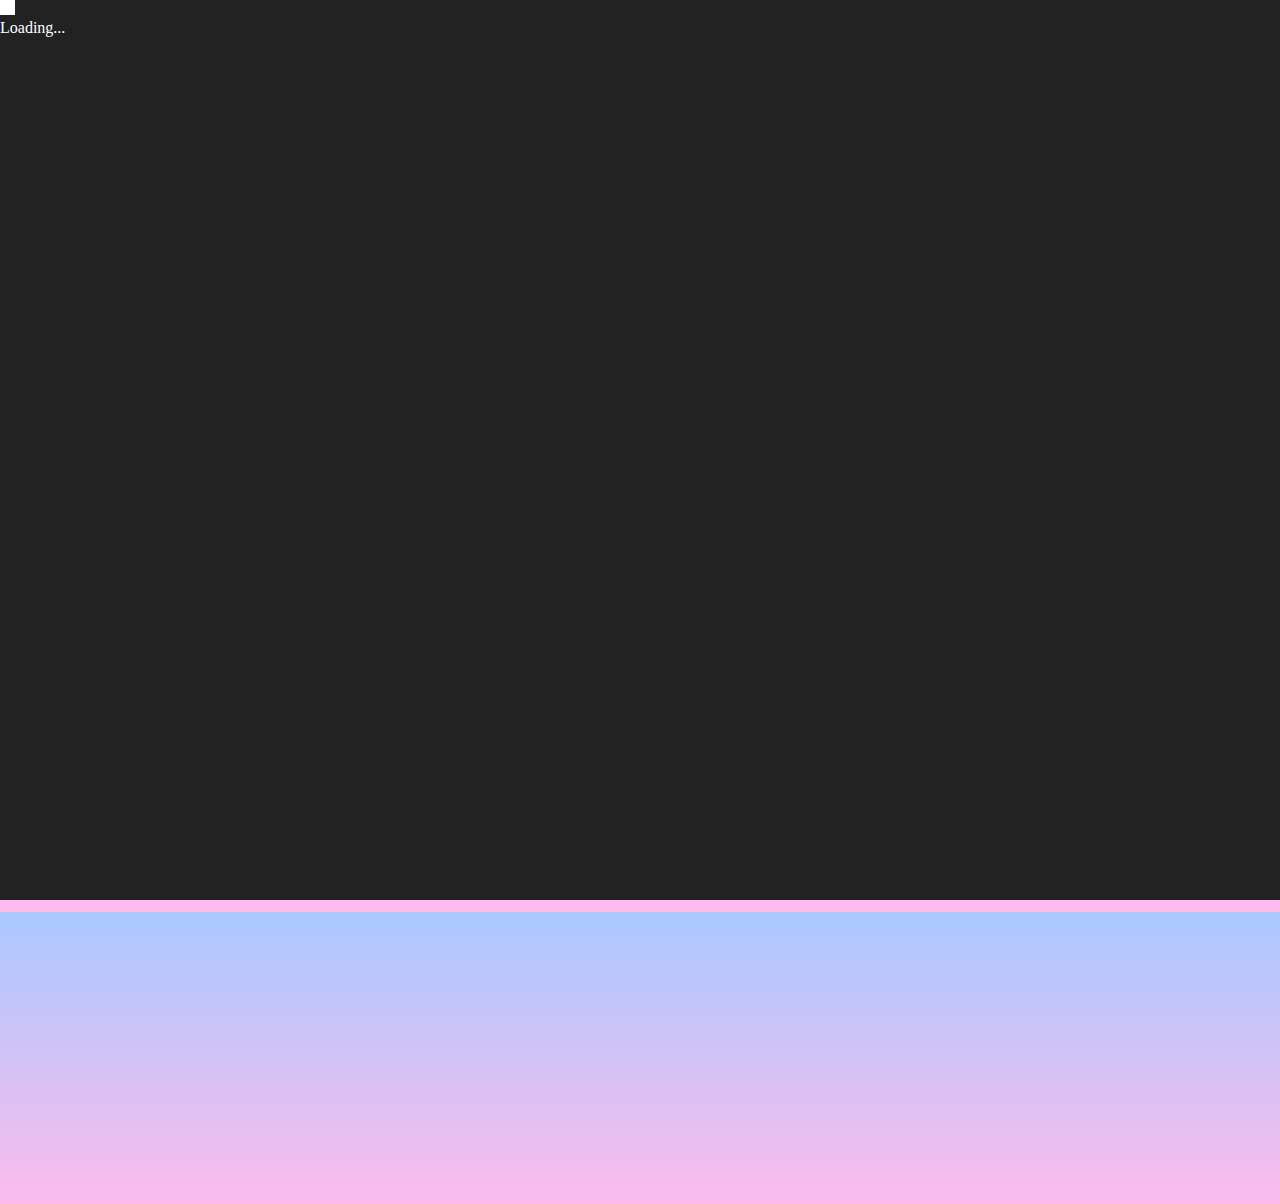
<file: webpages/about_us.html>
<!--ANEETTA JIJO N01657252-->

<!--This page is created by Nisha-->
<!-- This is done using jquery hover slider-->

<!DOCTYPE html>
<html>
<head>
       <meta charset="utf-8">
        <meta name="viewport" content="width=device-width, initial-scale=1">
        <link rel="stylesheet" type="text/css" href="https://cdnjs.cloudflare.com/ajax/libs/font-awesome/5.15.3/css/all.min.css" > 
        <link rel="stylesheet" type="text/css" href="https://cdnjs.cloudflare.com/ajax/libs/font-awesome/5.15.1/css/all.min.css">
        <title>About Us</title>
        <link rel="icon" href="../images/Untitled-design.jpg" type="image/x-icon">
        <link rel="stylesheet" href="../css/style.css">     
</head>
    <body>
      <header>
        <img  src="../images/Untitled-design.jpg" alt="banner">
    </header>
     
    <nav> 
      <div class="navbar">
        <a href="/index.html"><i class="fa fa-fw fa-home"></i> HOME</a>
        <a href="tours.html"><i class="fas fa-globe"></i> TOURS</a>
        <a href="package.html"><i class="fa fa-fw fa-envelope"></i> PACKAGE</a>
        <a href="form.html"><i class="fa fa-check-square"></i> FEEDBACK</a>
        <a href="about_us.html"><i class="fas fa-address-card"></i>ABOUT US</a>
      </div>
    </nav>
    <br>

    <div class="flex-container">
        <div class="spinner"><p>
            <div class="cube1"></div>
            <div class="cube2"></div>
            Loading...
            </p>
        </div>

        <div class="flex-slide home">
            <div class="flex-title flex-title-home">HOME</div>
            <div class="flex-about flex-about-home">
              <p class="card_apply1"></p>
              <a href="/index.html" class="custom-link"> VISIT HOME <i class="fa fa-arrow-right"></i></a>
                 <p>Click here to navigate to the Home section of the website</p></div>
        </div>

        <div class="flex-slide about">
            <div class="flex-title flex-title-about ">TOURS</div>
            <div class="flex-about"><a href="tours.html" class="custom-link"> GO TO TOURS<i class="fa fa-arrow-right"></i> </a>
                <p>Click here to navigate to the Tours section of the website</p></div>
        </div>

        <div class="flex-slide work">
            <div class="flex-title flex-title-work">PACKAGES</div>
            <div class="flex-about"><a href="package.html" class="custom-link"> GO TO PACKAGES <i class="fa fa-arrow-right"></i></a>
                <p>Click here to navigate to the Package section of the website</p>
            </div>
        </div>

        <div class="flex-slide contact">
            <div class="flex-title flex-title-contact">FEEDBACK</div>
                    <div class="flex-about"><a href="form.html" class="custom-link">FEEDBACK <i class="fa fa-arrow-right"></i> </a>
                        <p>Click here to navigate to the Feedback section of the website</p>
                    </div>
             </div>
        </div>

      <script src='https://cdnjs.cloudflare.com/ajax/libs/jquery/3.1.1/jquery.min.js'></script>
    <script src='https://s3-us-west-2.amazonaws.com/s.cdpn.io/769286/jquery.waitforimages.min.js'></script>
    <script  src="/js/about_us.js"></script>
   
    </body>
    </html>
</file>
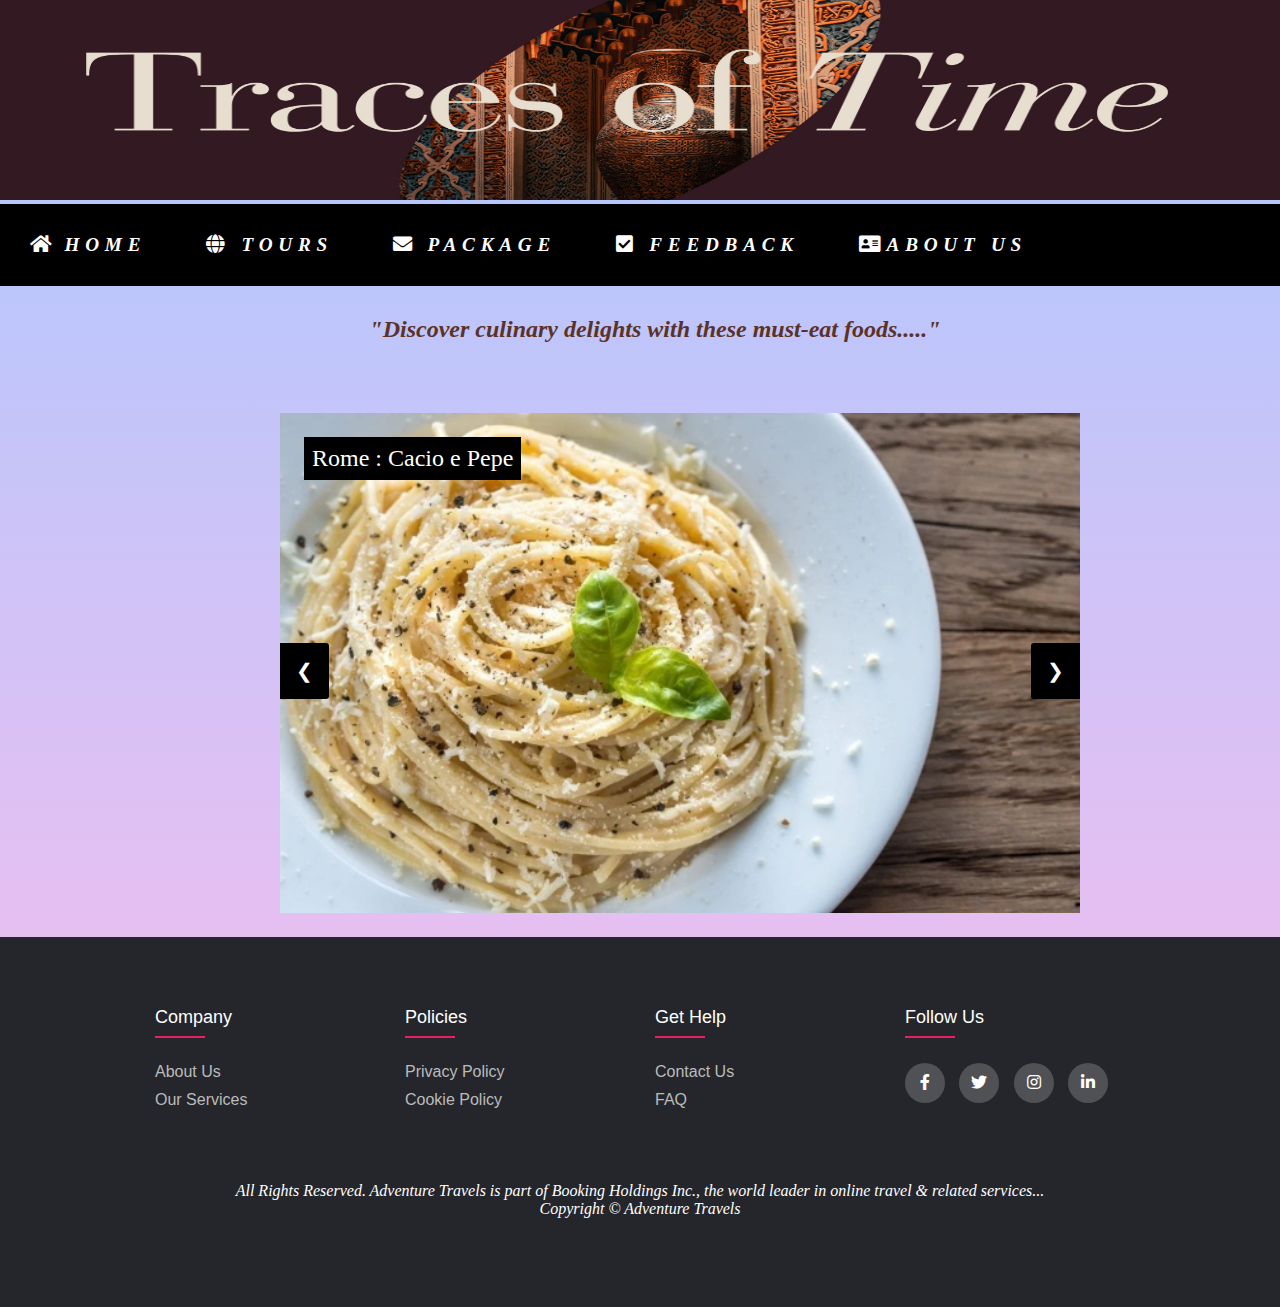
<file: webpages/food.html>
<!--ANEETTA JIJO N01657252-->

<!--This page is created by Aneetta-->
<!--This is done using CSS Slideshow-->

<!DOCTYPE html>
<html>
<head>
        <meta name="viewport" content="width=device-width, initial-scale=1">
        <link rel="stylesheet" type="text/css" href="https://cdnjs.cloudflare.com/ajax/libs/font-awesome/5.15.3/css/all.min.css" > 
        <link rel="stylesheet" type="text/css" href="https://cdnjs.cloudflare.com/ajax/libs/font-awesome/5.15.1/css/all.min.css">
        <title>Food</title>
        <meta charset="utf-8">
        <link rel="stylesheet" href="../css/style.css">
        <link rel="icon" href="../images/Untitled-design.jpg" type="image/jpg">
</head>

    <body>
      <header>
        <img  src="../images/Untitled-design.jpg" alt="banner">
      </header>

      <nav>  
        <div class="navbar">
          <a href="/index.html"><i class="fa fa-fw fa-home"></i> HOME</a>
          <a href="tours.html"><i class="fas fa-globe"></i> TOURS</a>
          <a href="package.html"><i class="fa fa-fw fa-envelope"></i> PACKAGE</a>
          <a href="form.html"><i class="fa fa-check-square"></i> FEEDBACK</a>
          <a href="about_us.html"><i class="fas fa-address-card"></i>ABOUT US</a>
        </div>
      </nav>

      <body>

      <main>
        <h2 class="h111">"Discover culinary delights with these must-eat foods....."</h2>
  
        <div class="slideshow-container">
            <div class="slides">
              <div class="slide" aria-label="Rome : Cacio e Pepe">
                <img  src="../images/foodrome.png" alt="Image 1">
              </div>
              <div class="slide"  aria-label="Rome : Amatriciana">
                <img src="../images/foodrome1.png" alt="Image 2">
              </div>
              <div class="slide"  aria-label="Tokyo : Tendon">
                <img src="../images/foodtok.png" alt="Image 3">
              </div>
              <div class="slide"  aria-label="Tokyo : Sushi">
                <img src="../images/foodtok1.png" alt="Image 4">
              </div>
              <div class="slide"  aria-label="Paris : Crepes">
                <img src="../images/Crepes.png" alt="Image 5">
              </div>
              <div class="slide"  aria-label="Paris : Steak frites">
                <img src="../images/foodparis.png" alt="Image 6">
              </div>
              <div class="slide"  aria-label="Dubai : Margoogat">
                <img src="../images/fooddubai1.png" alt="Image 7">
              </div>
              <div class="slide"  aria-label="Dubai : Machboos">
                <img src="../images/fooddubai.png" alt="Image 8">
              </div>
              <div class="slide"  aria-label="Barcelona :Croquetas">
                <img src="../images/foodbar.png" alt="Image 9">
              </div>
              <div class="slide"  aria-label="Barcelona : Bombas">
                <img src="../images/foodbar1.png" alt="Image 10">
              </div>
              <div class="slide"  aria-label="Austria : Schnitzel">
                <img src="../images/foodaus.JPG" alt="Image 11">
              </div>
              <div class="slide"  aria-label="Austria : Knoedel ">
                <img src="../images/foodaus1.jpg" alt="Image 12">
              </div>
            </div>

            <div class="arrow">
            <a class="prev" onclick="plusSlides(-1)" onmouseenter="hoverEffect(this)" onmouseleave="resetEffect(this)">&#10094;</a>
            <a class="next" onclick="plusSlides(1)" onmouseenter="hoverEffect(this)" onmouseleave="resetEffect(this)">&#10095;</a>
          </div>
          </div>

          <div>
            <footer class="footer">
               <div class="container2">
                  <div class="row">
                    <div class="footer-col">
                      <h4>Company</h4>
                       <ul>
                        <li><a href="#">About us</a></li>
                         <li><a href="#">Our services</a></li>
                       </ul>
                     </div>
                     <div class="footer-col">
                        <h4>Policies</h4>
                         <ul>
                           <li><a href="#">Privacy Policy</a></li>
                           <li><a href="#">Cookie Policy</a></li>
                         </ul>
                      </div>
                      <div class="footer-col">
                        <h4>Get Help</h4>
                         <ul>
                           <li><a href="#">Contact Us</a></li>
                           <li><a href="#">FAQ</a></li>
                         </ul>
                       </div>
                       <div class="footer-col">
                        <h4>follow us</h4>
                        <div class="social-links">
                          <a href="#"><i class="fab fa-facebook-f"></i></a>
                          <a href="#"><i class="fab fa-twitter"></i></a>
                          <a href="#"><i class="fab fa-instagram"></i></a>
                          <a href="#"><i class="fab fa-linkedin-in"></i></a>
                        </div>
                      </div>
                   </div>
               </div>
                 <p id="copyright">All Rights Reserved.
                  Adventure Travels is part of Booking Holdings Inc., the world leader in online travel & related services...<br>Copyright &copy; Adventure Travels</p>
            </footer>
          </div>
      </main>
      <script src="../js/food.js"></script>
      </body>
    </html>
</file>
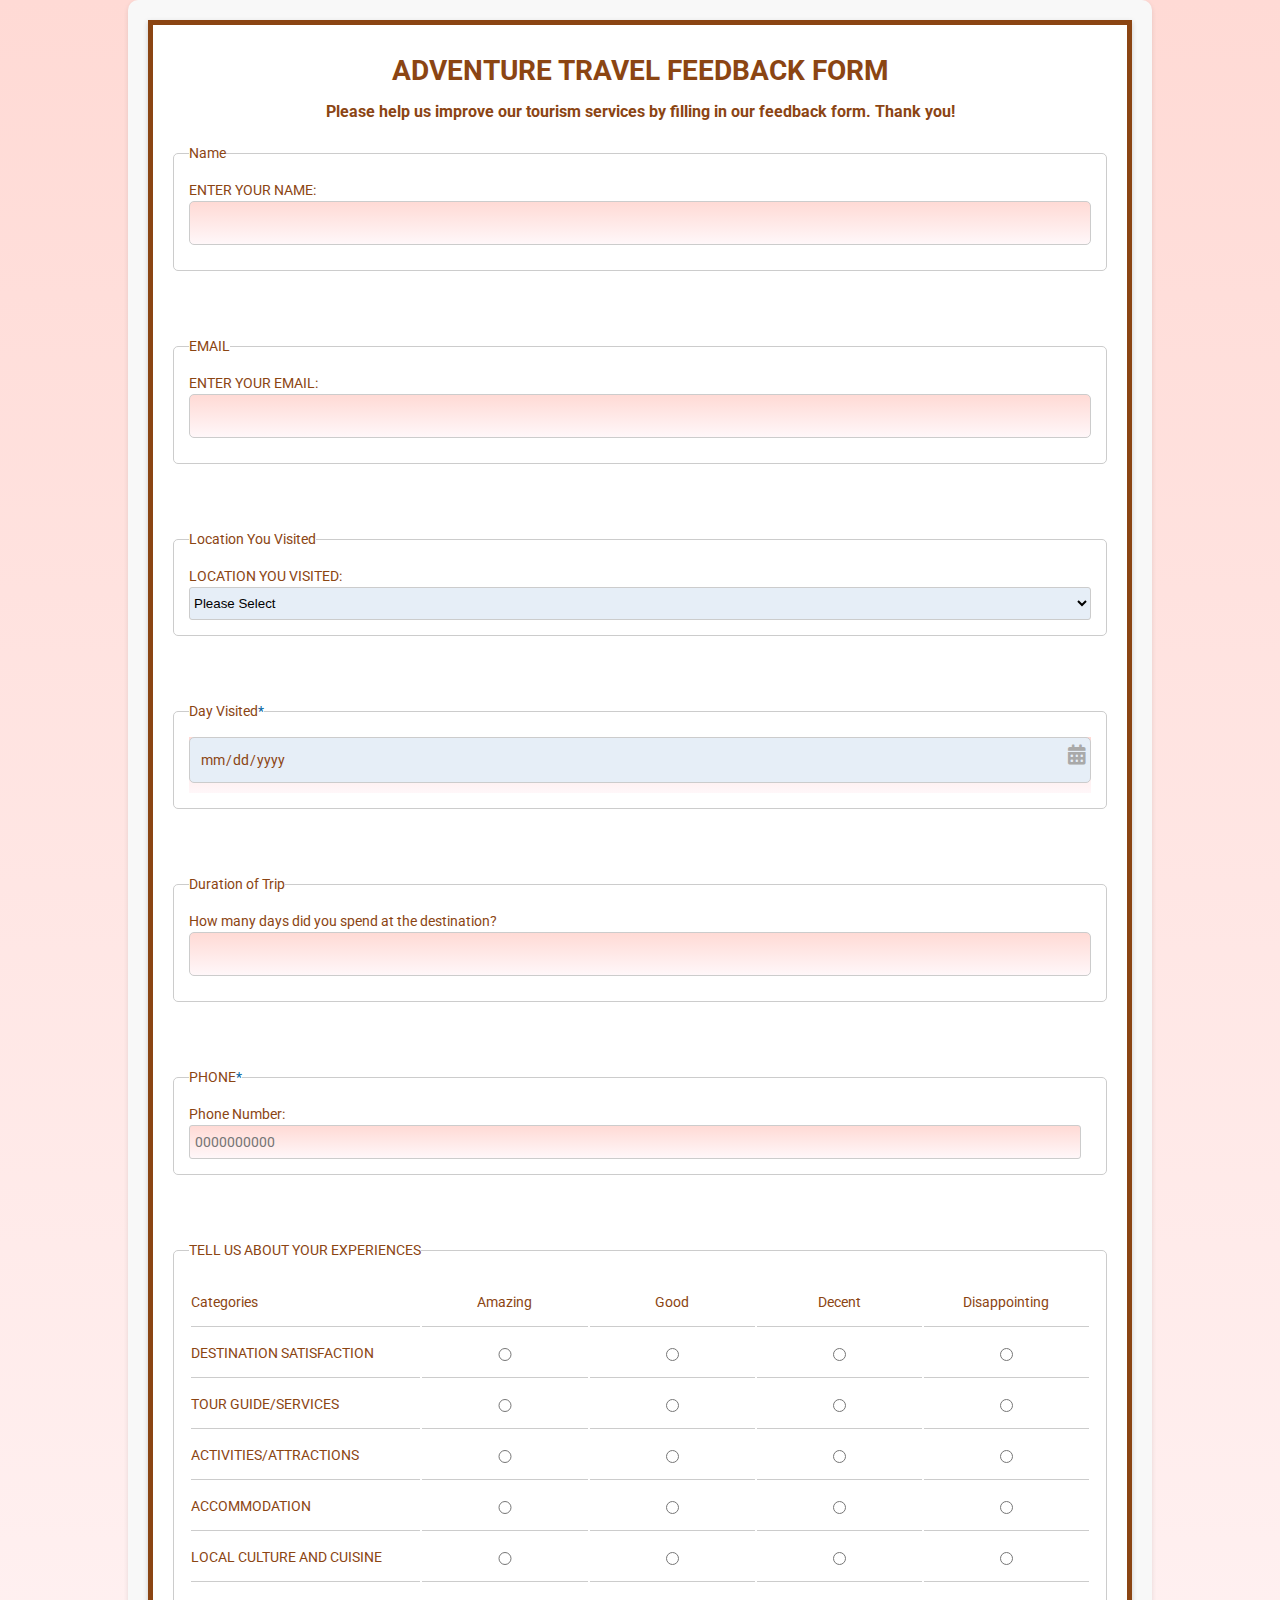
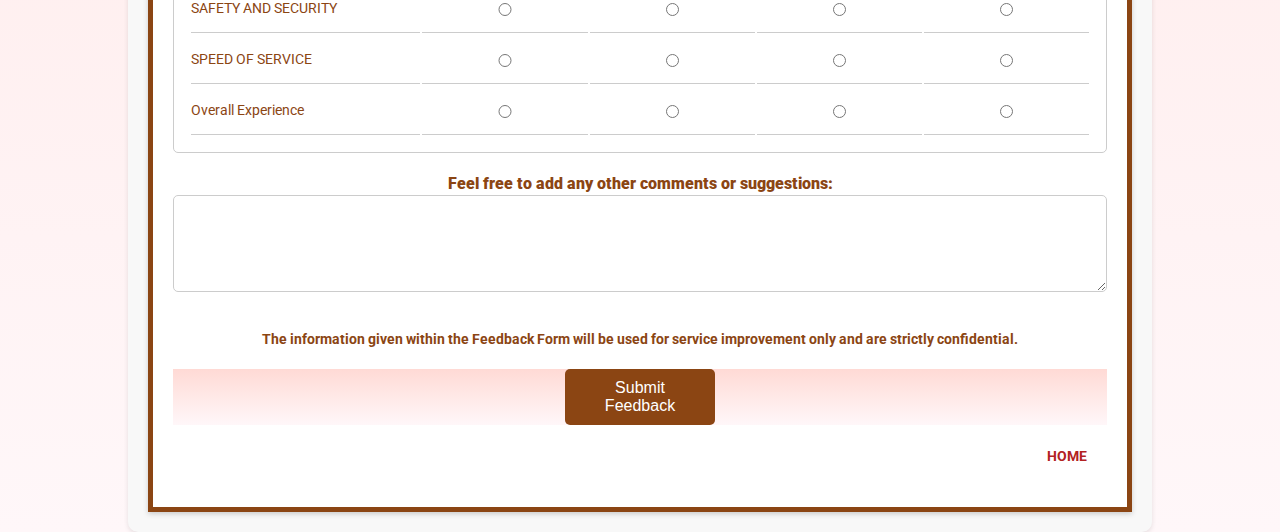
<file: webpages/form.html>
<!--ANEETTA JIJO N01657252-->

<!--This page is created by Nisha-->
<!--This is done using HTML Forms-->

<!DOCTYPE html>
<html>
<head>
    <title>FEEDBACKFORM</title>
    <meta name="viewport" content="width=device-width, initial-scale=1">
    <link rel="icon" href="/images/form-icon.jpg" type="image/x-icon">
    <link href="https://fonts.googleapis.com/css?family=Roboto:300,400,500,700" rel="stylesheet">
    <link rel="stylesheet" href="https://use.fontawesome.com/releases/v5.5.0/css/all.css">
    <link rel="icon" href="../images/Untitled-design.jpg" type="image/jpg">
    <link rel="stylesheet" href="/css/style.css">
</head>
<body id="body4">
    <div class="testbox">
        <form>
            <h1 id="h11"><b>ADVENTURE TRAVEL FEEDBACK FORM</b></h1>
            <p><h3 id="h33">Please help us improve our tourism services by filling in our feedback form. Thank you!</h3></p>
            <input type="hidden" name="access_key" value="25d66ba3-89ca-4ad1-9306-336fe688111f"> 

            <fieldset>
                <legend>Name</legend>
                <label for="name">ENTER YOUR NAME:</label><br>
                <input type="text" id="name" name="name" required><br>
            </fieldset> <br><br>

            <fieldset>
                <legend>EMAIL</legend>
                <label for="email">ENTER YOUR EMAIL:</label><br>
                <input type="email" id="email" name="email" required><br>
            </fieldset> <br><br>

            <fieldset>
                <legend>Location You Visited</legend>
                <label for="location">LOCATION YOU VISITED:</label><br>
                <select id="location" name="location" required>
                    <option value="">Please Select</option>
                    <option value="SPAIN">SPAIN</option>
                    <option value="ITALY">ITALY</option>
                    <option value="BARCELONA">BARCELONA</option>
                    <option value="DUBAI">DUBAI</option>
                    <option value="PARIS">PARIS</option>
                    <option value="TOKYO">TOKYO</option>
                </select><br>
            </fieldset> <br><br>

            <fieldset>
                <legend>Day Visited<span>*</span></legend>
                <div class="day-visited">
                    <input type="date" name="dayvisited" id="dayvisited"  required/>
                    <i class="fas fa-calendar-alt"></i>
                </div>
            </fieldset> <br><br>

            <fieldset>
                <legend>Duration of Trip</legend>
                <label for="trip_duration">How many days did you spend at the destination?</label><br>
                <input type="number" id="trip_duration" name="trip_duration" min="1" required><br>
            </fieldset> <br><br>

            <fieldset>
                <legend>PHONE<span>*</span></legend>
                <label for="phone">Phone Number:</label>
                <input type="tel" id="phone" name="phone" placeholder="0000000000">
            </fieldset><br><br>

            <fieldset>
                <legend>TELL US ABOUT YOUR EXPERIENCES</legend>
                <table>
                    <tr>
                        <th class="first-col">Categories</th>
                        <th>Amazing</th>
                        <th>Good</th>
                        <th>Decent</th>
                        <th>Disappointing</th>
                    </tr>
                    <tr>
                        <td class="first-col">DESTINATION SATISFACTION</td>
                        <td><input type="radio" name="Destination" value="0"/></td>
                        <td><input type="radio" name="Destination" value="1" /></td>
                        <td><input type="radio" name="Destination" value="2"/></td>
                        <td><input type="radio" name="Destination" value="3"/></td>
                    </tr>
                    <tr>
                        <td class="first-col">TOUR GUIDE/SERVICES</td>
                        <td><input type="radio" name="Service" value="0" /></td>
                        <td><input type="radio" name="Service" value="1" /></td>
                        <td><input type="radio" name="Service" value="2" /></td>
                        <td><input type="radio" name="Service" value="3" /></td>
                    </tr>
                    <tr>
                        <td class="first-col">ACTIVITIES/ATTRACTIONS</td>
                        <td><input type="radio" name="Activities" value="0"/></td>
                        <td><input type="radio" name="Activities" value="1"/></td>
                        <td><input type="radio" name="Activities" value="2" /></td>
                        <td><input type="radio" name="Activities" value="3" /></td>
                    </tr>
                    <tr>
                        <td class="first-col">ACCOMMODATION</td>
                        <td><input type="radio" name="Accommodation" value="0"/></td>
                        <td><input type="radio" name="Accommodation" value="1" /></td>
                        <td><input type="radio" name="Accommodation" value="2" /></td>
                        <td><input type="radio" name="Accommodation" value="3"/></td>
                    </tr>
                   <tr>
                        <td class="first-col">LOCAL CULTURE AND CUISINE</td>
                        <td><input type="radio" name="Culture" value="0"/></td>
                        <td><input type="radio" name="Culture" value="1" /></td>
                        <td><input type="radio" name="Culture" value="2" /></td>
                        <td><input type="radio" name="Culture" value="3" /></td>
                    </tr>
                    <tr>
                        <td class="first-col">SAFETY AND SECURITY</td>
                        <td><input type="radio" name="Safety" value="0" /></td>
                        <td><input type="radio" name="Safety" value="1" /></td>
                        <td><input type="radio" name="Safety" value="2" /></td>
                        <td><input type="radio" name="Safety" value="3" /></td>
                    </tr>
                    <tr>
                        <td class="first-col">SPEED OF SERVICE</td>
                        <td><input type="radio" name="Speed" value="0" /></td>
                        <td><input type="radio" name="Speed" value="1" /></td>
                        <td><input type="radio" name="Speed" value="2" /></td>
                        <td><input type="radio" name="Speed" value="3" /></td>
                    </tr>
                    <tr>
                        <td class="first-col">Overall Experience</td>
                        <td><input type="radio" name="Experience" value="0"/></td>
                        <td><input type="radio" name="Experience" value="1" /></td>
                        <td><input type="radio" name="Experience" value="2" /></td>
                        <td><input type="radio" name="Experience" value="3" /></td>
                    </tr>
                </table>
            </fieldset>

            <h3><b>Feel free to add any other comments or suggestions:</b></h3>

            <textarea rows="5" name="comments"></textarea>
            <p><b><h4 id="h44">The information given within the Feedback Form will be used for service improvement only and are strictly confidential.</h4></b></p>
            
            <div class="btn-block">
                <button type="submit" id="feedbackForm"><a href="thankyou.html" class="send">Submit Feedback</a></button>
            </div>

        <a href="/index.html" class ="right-link"> HOME</a> 
        </form>
    </div>
    <script src="/js/form.js"></script>
</body>
</html>
</file>
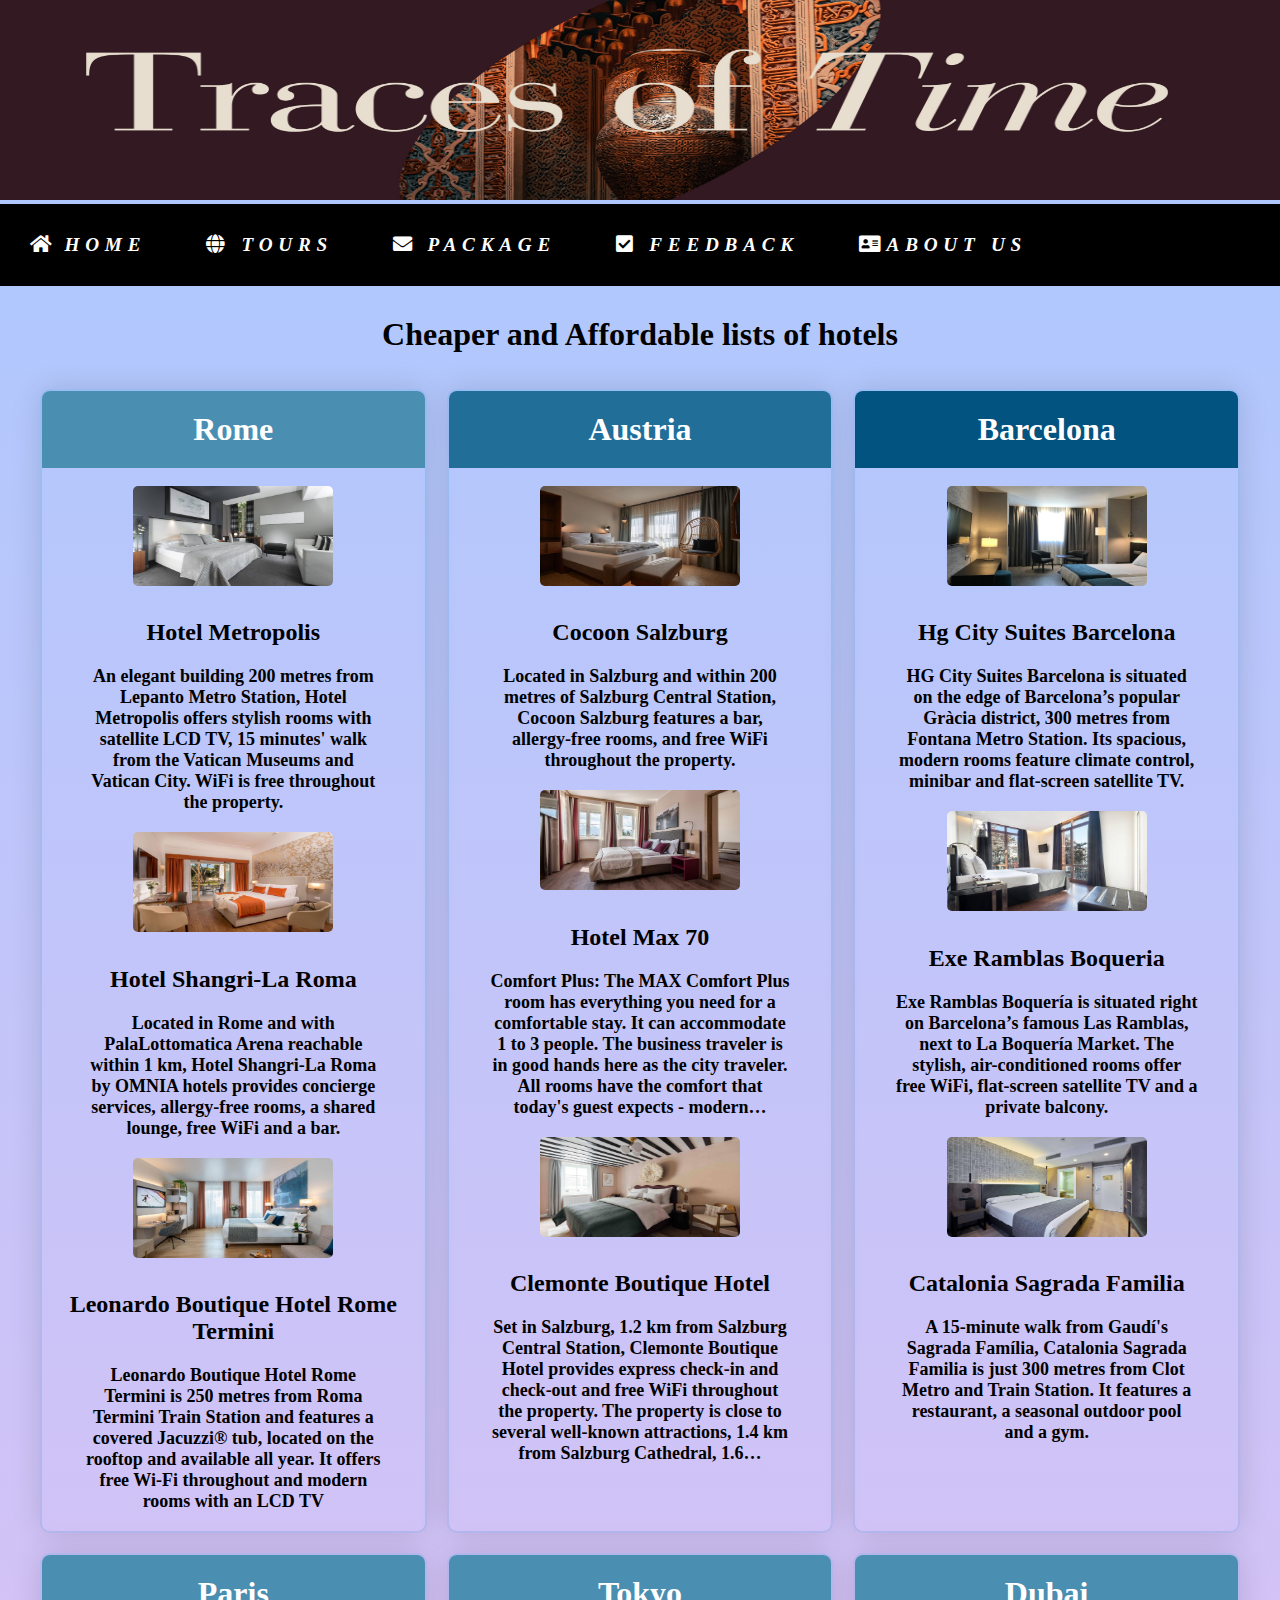
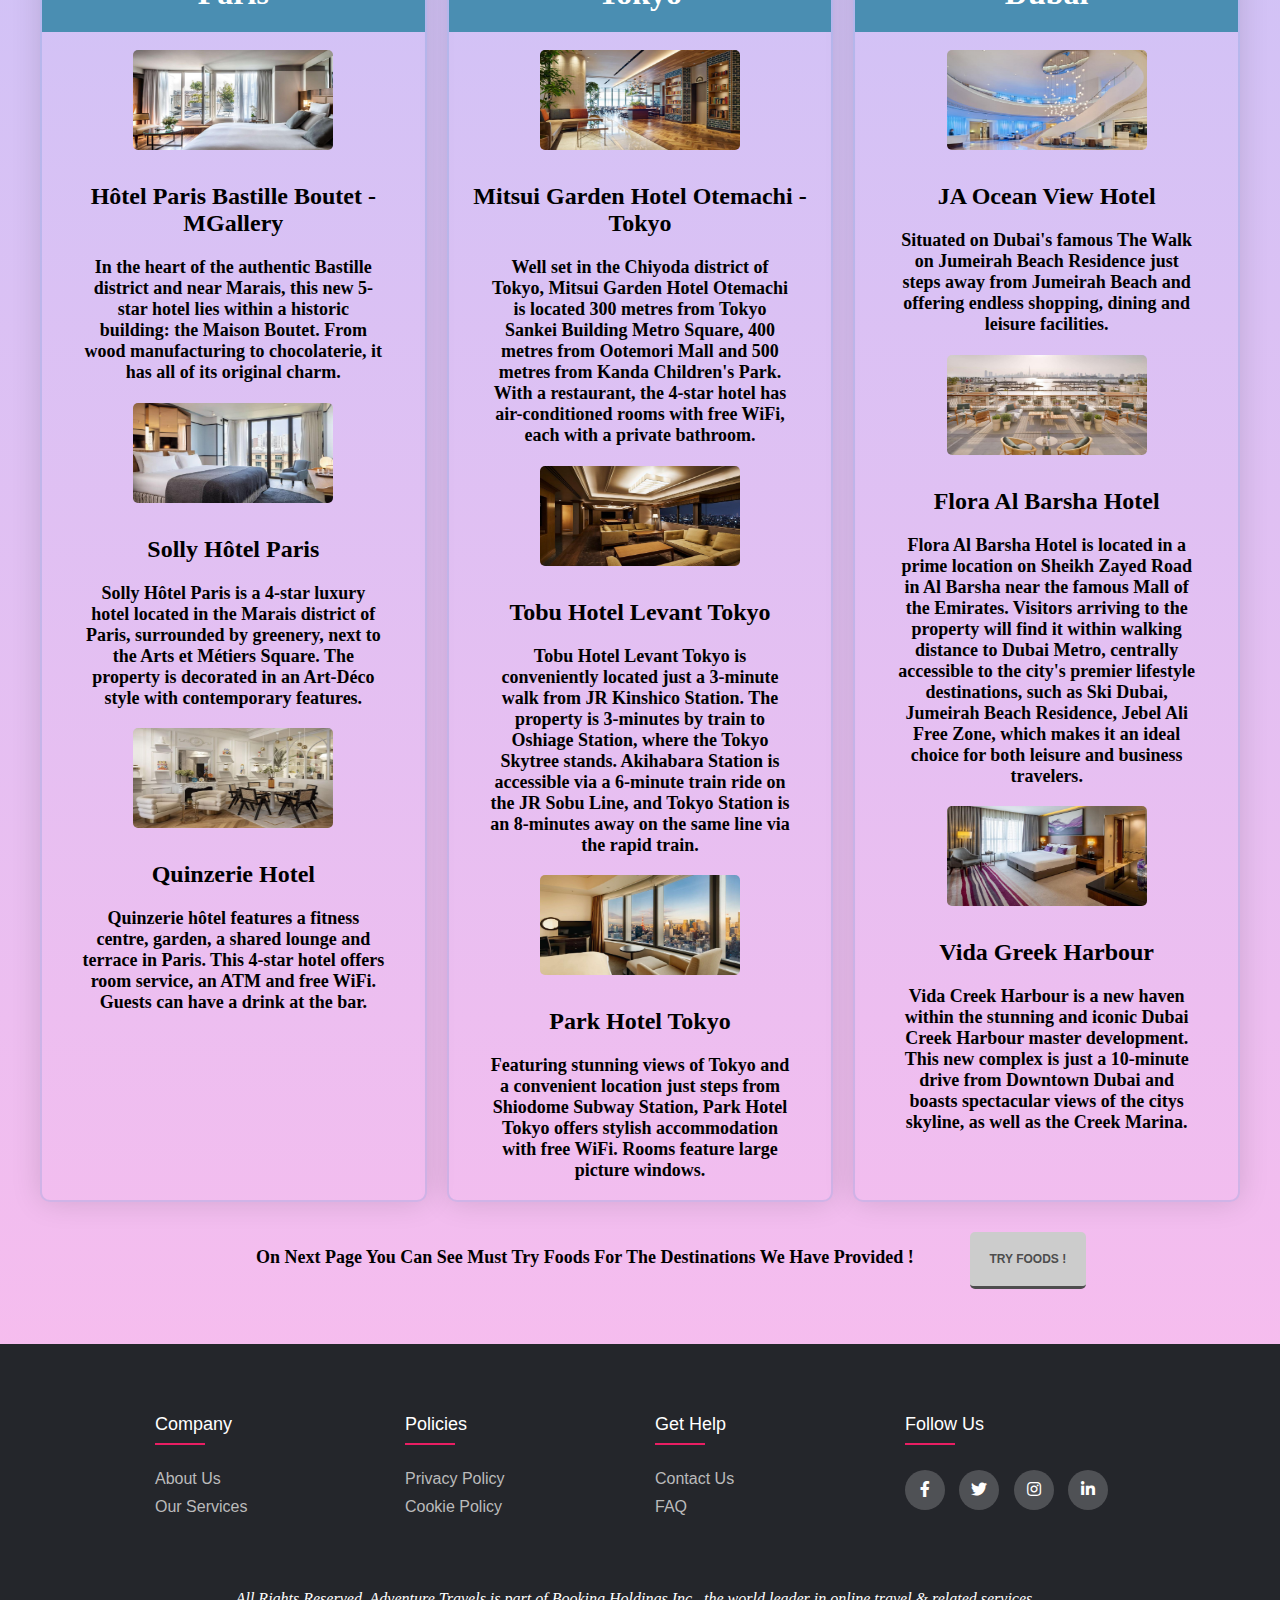
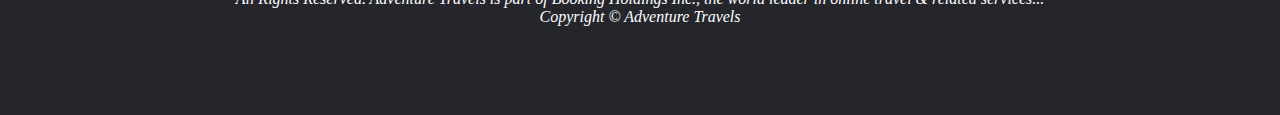
<file: webpages/package.html>
<!--ANEETTA JIJO N01657252-->

<!--This page is created by Aneetta -->
<!--This is done using CSS grid and javascript-->

<!DOCTYPE html>
<html>
<head>
       <meta name="viewport" content="width=device-width, initial-scale=1">
        <link rel="stylesheet" type="text/css" href="https://cdnjs.cloudflare.com/ajax/libs/font-awesome/5.15.3/css/all.min.css" > 
        <link rel="stylesheet" type="text/css" href="https://cdnjs.cloudflare.com/ajax/libs/font-awesome/5.15.1/css/all.min.css">
        <title>Package</title>
        <meta charset="utf-8">
        <link rel="icon" href="../images/Untitled-design.jpg" type="image/jpg">
        <link rel="stylesheet" href="../css/style.css">       
    </head>

    <body>
      <header>
        <img  src="../images/Untitled-design.jpg" alt="banner">
    </header>

    <nav>  
      <div class="navbar">
        <a href="/index.html"><i class="fa fa-fw fa-home"></i> HOME</a>
        <a href="tours.html"><i class="fas fa-globe"></i> TOURS</a>
        <a href="package.html"><i class="fa fa-fw fa-envelope"></i> PACKAGE</a>
        <a href="form.html"><i class="fa fa-check-square"></i> FEEDBACK</a>
        <a href="about_us.html"><i class="fas fa-address-card"></i>ABOUT US</a>
      </div>
    </nav>

    <main>
    <div class="wrapper1">
      <h2 class="heading">Cheaper and Affordable lists of hotels </h2><br><br>
      <div class="pricing-table">
        <div class="pricing-box">
          <span class="price">Rome</span><br>
          <img id="myImg3" src="../images/rome1.jpg" alt="Hotel Metropolis">
          <p class="description1">Hotel Metropolis</p>
          <p class="description">An elegant building 200 metres from Lepanto Metro Station, Hotel Metropolis offers stylish rooms with satellite LCD TV, 15 minutes' walk from the Vatican Museums and Vatican City. WiFi is free throughout the property.</p>
          <img id="myImg4"src="../images/rome2.jpg" alt="Hotel Shangri-La Roma"><br>
          <p class="description1">Hotel Shangri-La Roma</p>
          <p class="description">Located in Rome and with PalaLottomatica Arena reachable within 1 km, Hotel Shangri-La Roma by OMNIA hotels provides concierge services, allergy-free rooms, a shared lounge, free WiFi and a bar. </p>
          <img id="myImg5" src="../images/rome3.jpg" alt="Leonardo Boutique Hotel Rome Termini"><br>
          <p class="description1">Leonardo Boutique Hotel Rome Termini</p>
          <p class="description">Leonardo Boutique Hotel Rome Termini is 250 metres from Roma Termini Train Station and features a covered Jacuzzi® tub, located on the rooftop and available all year. It offers free Wi-Fi throughout and modern rooms with an LCD TV</p>
        </div>
        
        <div class="pricing-box">
          <span class="price">Austria</span><br>
          <img id="myImg" src="../images/austria.jpg" alt="Cocoon Salzburg"><br>
          <p class="description1">Cocoon Salzburg</p>
          <p class="description">Located in Salzburg and within 200 metres of Salzburg Central Station, Cocoon Salzburg features a bar, allergy-free rooms, and free WiFi throughout the property.</p>
          <img id="myImg1"src="../images/austria1.jpg" alt="Hotel Max 70"><br>
          <p class="description1">Hotel Max 70</p>
          <p class="description">Comfort Plus: The MAX Comfort Plus room has everything you need for a comfortable stay. It can accommodate 1 to 3 people. The business traveler is in good hands here as the city traveler. All rooms have the comfort that today's guest expects - modern…</p>
          <img id="myImg2" src="../images/austria2.jpg" alt="Clemonte Boutique Hotel"><br>
          <p class="description1">Clemonte Boutique Hotel</p>
          <p class="description"> Set in Salzburg, 1.2 km from Salzburg Central Station, Clemonte Boutique Hotel provides express check-in and check-out and free WiFi throughout the property. The property is close to several well-known attractions, 1.4 km from Salzburg Cathedral, 1.6…</p>
        </div>

        <div class="pricing-box pricing-table-best">
          <span class="price">Barcelona</span><br>
          <img id="myImg6" src="../images/spain1.jpg" alt="Hg City Suites Barcelona"><br>
          <p class="description1">Hg City Suites Barcelona</p>
          <p class="description">HG City Suites Barcelona is situated on the edge of Barcelona’s popular Gràcia district, 300 metres from Fontana Metro Station. Its spacious, modern rooms feature climate control, minibar and flat-screen satellite TV. </p>
          <img id="myImg7"src="../images/spain2.jpg" alt="Exe Ramblas Boqueria"><br>
          <p class="description1">Exe Ramblas Boqueria</p>
          <p class="description">Exe Ramblas Boquería is situated right on Barcelona’s famous Las Ramblas, next to La Boquería Market. The stylish, air-conditioned rooms offer free WiFi, flat-screen satellite TV and a private balcony.</p>
          <img id="myImg8" src="../images/spain3.jpg" alt="Catalonia Sagrada Familia"><br>
          <p class="description1">Catalonia Sagrada Familia</p>
          <p class="description">A 15-minute walk from Gaudí's Sagrada Família, Catalonia Sagrada Familia is just 300 metres from Clot Metro and Train Station. It features a restaurant, a seasonal outdoor pool and a gym. </p>
        </div>

        <div class="pricing-box pricing-table-best">
          <span class="price">Paris</span><br>
          <img id="myImg9" src="../images/paris.jpg" alt="Hôtel Paris Bastille Boutet - MGallery"><br>
          <p class="description1">Hôtel Paris Bastille Boutet - MGallery</p>
          <p class="description">In the heart of the authentic Bastille district and near Marais, this new 5-star hotel lies within a historic building: the Maison Boutet. From wood manufacturing to chocolaterie, it has all of its original charm. </p>
          <img id="myImg10"src="../images/paris2.jpg" alt="Solly Hôtel Paris"><br>
          <p class="description1">Solly Hôtel Paris</p>
          <p class="description">Solly Hôtel Paris is a 4-star luxury hotel located in the Marais district of Paris, surrounded by greenery, next to the Arts et Métiers Square. The property is decorated in an Art-Déco style with contemporary features.</p>
          <img id="myImg11" src="../images/paris1.jpg" alt="Quinzerie Hotel"><br>
          <p class="description1">Quinzerie Hotel</p>
          <p class="description">Quinzerie hôtel features a fitness centre, garden, a shared lounge and terrace in Paris. This 4-star hotel offers room service, an ATM and free WiFi. Guests can have a drink at the bar.</p>
        </div>

        <div class="pricing-box pricing-table-best">
          <span class="price">Tokyo</span><br>
          <img id="myImg12" src="../images/tokyo.jpg" alt="Mitsui Garden Hotel Otemachi - Tokyo"><br>
          <p class="description1">Mitsui Garden Hotel Otemachi - Tokyo</p>
          <p class="description">Well set in the Chiyoda district of Tokyo, Mitsui Garden Hotel Otemachi is located 300 metres from Tokyo Sankei Building Metro Square, 400 metres from Ootemori Mall and 500 metres from Kanda Children's Park. With a restaurant, the 4-star hotel has air-conditioned rooms with free WiFi, each with a private bathroom.</p>
          <img id="myImg13"src="../images/tokyo1.jpg" alt="Tobu Hotel Levant Tokyo"><br>
          <p class="description1">Tobu Hotel Levant Tokyo</p>
          <p class="description">Tobu Hotel Levant Tokyo is conveniently located just a 3-minute walk from JR Kinshico Station. The property is 3-minutes by train to Oshiage Station, where the Tokyo Skytree stands. Akihabara Station is accessible via a 6-minute train ride on the JR Sobu Line, and Tokyo Station is an 8-minutes away on the same line via the rapid train.</p>
          <img id="myImg14" src="../images/tokyo2.jpg" alt="Park Hotel Tokyo"><br>
          <p class="description1">Park Hotel Tokyo</p>
          <p class="description">Featuring stunning views of Tokyo and a convenient location just steps from Shiodome Subway Station, Park Hotel Tokyo offers stylish accommodation with free WiFi. Rooms feature large picture windows. </p>
        </div>

        <div class="pricing-box pricing-table-best">
          <span class="price">Dubai</span><br>
          <img id="myImg15" src="../images/dubai.jpg" alt="JA Ocean View Hotel"><br>
          <p class="description1">JA Ocean View Hotel</p>
          <p class="description">Situated on Dubai's famous The Walk on Jumeirah Beach Residence just steps away from Jumeirah Beach and offering endless shopping, dining and leisure facilities. </p>
          <img id="myImg16"src="../images/dubai1.jpg" alt="Flora Al Barsha Hotel "><br>
          <p class="description1">Flora Al Barsha Hotel</p>
          <p class="description">Flora Al Barsha Hotel is located in a prime location on Sheikh Zayed Road in Al Barsha near the famous Mall of the Emirates. Visitors arriving to the property will find it within walking distance to Dubai Metro, centrally accessible to the city's premier lifestyle destinations, such as Ski Dubai, Jumeirah Beach Residence, Jebel Ali Free Zone, which makes it an ideal choice for both leisure and business travelers. </p>
          <img id="myImg17" src="../images/dubai2.jpg" alt=" Vida Greek Harbour"><br>
          <p class="description1">Vida Greek Harbour</p>
          <p class="description">Vida Creek Harbour is a new haven within the stunning and iconic Dubai Creek Harbour master development. This new complex is just a 10-minute drive from Downtown Dubai and boasts spectacular views of the citys skyline, as well as the Creek Marina.</p>
        </div>
      </div>
    </div>

    <div id="myModal" class="modal">
      <span class="close">&times;</span>
      <img class="modal-content" id="img01">
      <div id="caption"></div>
    </div>

      <p class="para">On Next Page You Can See Must Try Foods For The Destinations We Have Provided ! <a class="style1" href="/webpages/food.html">Try Foods !</a></p><br><br>
    
    <script type="text/JavaScript" src="../js/package.js"></script>

    <div>
        <footer class="footer">
           <div class="container2">
              <div class="row">
                <div class="footer-col">
                  <h4>Company</h4>
                   <ul>
                    <li><a href="#">About us</a></li>
                     <li><a href="#">Our services</a></li>
                   </ul>
                 </div>
                 <div class="footer-col">
                    <h4>Policies</h4>
                     <ul>
                       <li><a href="#">Privacy Policy</a></li>
                       <li><a href="#">Cookie Policy</a></li>
                     </ul>
                  </div>
                  <div class="footer-col">
                    <h4>Get Help</h4>
                     <ul>
                       <li><a href="#">Contact Us</a></li>
                       <li><a href="#">FAQ</a></li>
                     </ul>
                   </div>
                   <div class="footer-col">
                    <h4>follow us</h4>
                    <div class="social-links">
                      <a href="#"><i class="fab fa-facebook-f"></i></a>
                      <a href="#"><i class="fab fa-twitter"></i></a>
                      <a href="#"><i class="fab fa-instagram"></i></a>
                      <a href="#"><i class="fab fa-linkedin-in"></i></a>
                    </div>
                  </div>
               </div>
           </div>
             <p id="copyright">All Rights Reserved.
              Adventure Travels is part of Booking Holdings Inc., the world leader in online travel & related services...<br>Copyright &copy; Adventure Travels</p>
        </footer>
      </div>
      </main>
      </body>
      </html>
</file>
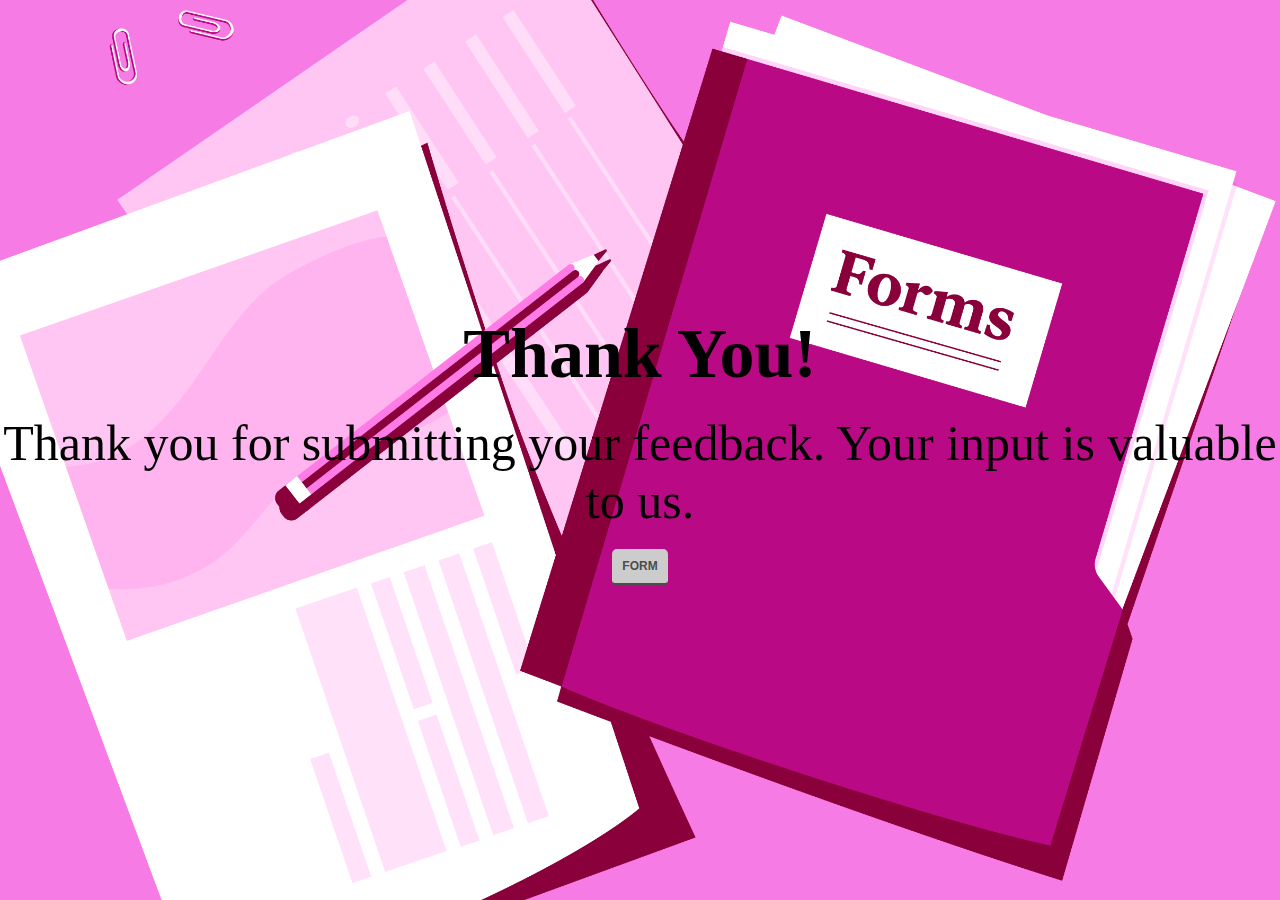
<file: webpages/thankyou.html>
<!--ANEETTA JIJO N01657252-->
 
<!--This page is created by Nisha-->

<!DOCTYPE html>
<html lang="en">
<head>
    <meta charset="UTF-8">
    <meta name="viewport" content="width=device-width, initial-scale=1.0">
    <title>Thank You</title>
    <link rel="icon" href="../images/Untitled-design.jpg" type="image/jpg">
    <link rel="stylesheet" href="/css/style.css">
</head>
<body class="body1">
    <div class="content3">
    <h1 class="heading2">Thank You!</h1>
    <p class="para2">Thank you for submitting your feedback. Your input is valuable to us.</p>
    <a class="style2" href="/webpages/form.html"> form </a> 
</div>
</body>
</html>
</file>
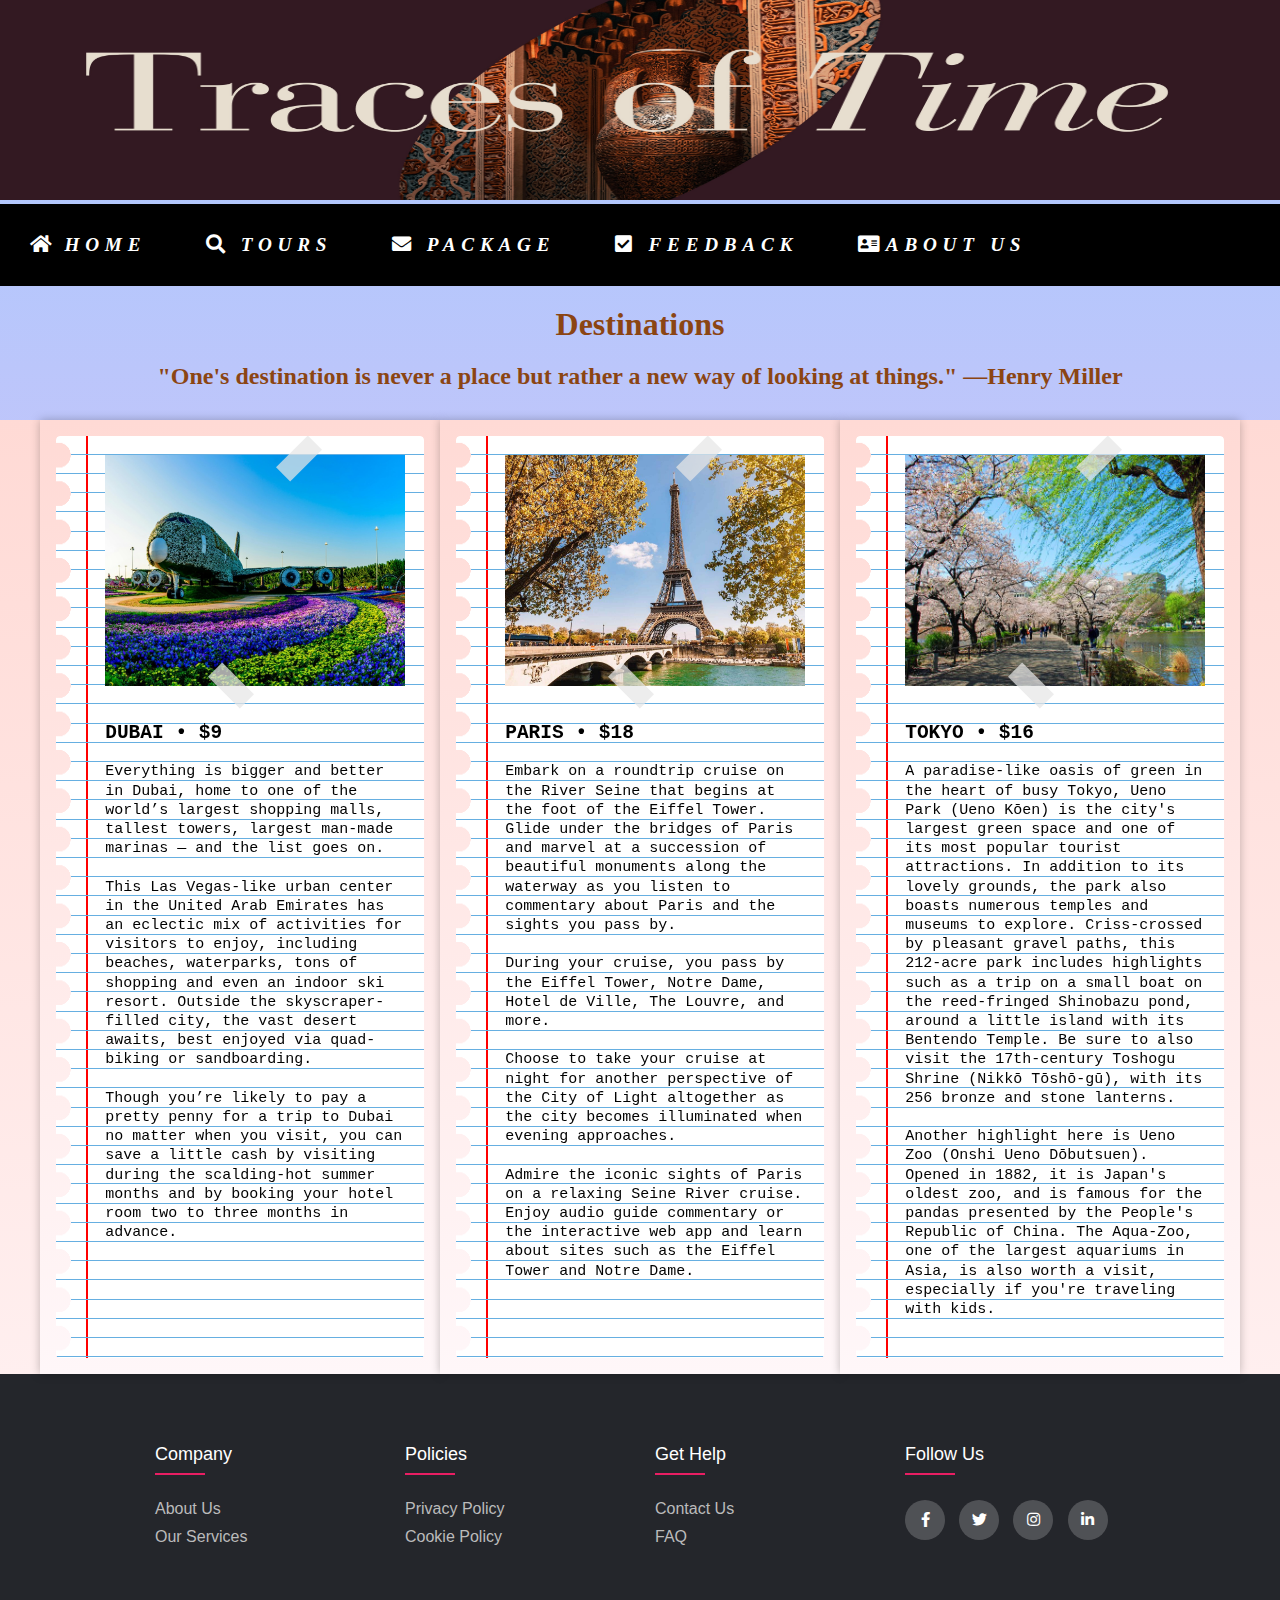
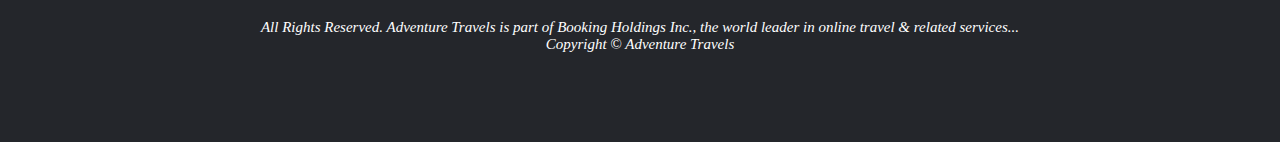
<file: webpages/tours.html>
<!--ANEETTA JIJO N01657252-->
<!--This page is created by Aneetta and Nisha-->
<!--This is done using CSS Grid-->

<!DOCTYPE html>
<html>
<head>
    <title>Tour</title>
    <meta charset="utf-8">
    <meta name="viewport" content="width=device-width, initial-scale=1">
    <link rel="icon" href="../images/Untitled-design.jpg" type="image/jpg">
    <link rel="stylesheet" type="text/css" href="https://cdnjs.cloudflare.com/ajax/libs/font-awesome/5.15.3/css/all.min.css" > 
    <link rel="stylesheet" href="../css/style.css">
</head>

<body>

    <header class="image">
        <img  src="../images/Untitled-design.jpg" alt="banner">
    </header>
    
    <nav>    
      <div class="navbar3">
        <a href="/index.html"><i class="fa fa-fw fa-home"></i> HOME</a>
        <a href="tours.html"><i class="fa fa-fw fa-search"></i> TOURS</a>
        <a href="package.html"><i class="fa fa-fw fa-envelope"></i> PACKAGE</a>
        <a href="form.html"><i class="fa fa-check-square"></i> FEEDBACK</a>
        <a href="about_us.html"><i class="fas fa-address-card"></i>ABOUT US</a>  
      </div>
    </nav>

    <h1 id="h2">Destinations</h1>
    <h3 id="h3">"One's destination is never a place but rather a new way of looking at things." —Henry Miller</h3>
      <main id="main">
        <div class="main">
          <ul class="cards">
            <li class="cards_item">
              <div class="card2">
                  <div class="card_image"><img src="/images/dubaiim.jpg" alt="Dubai Miracle: The Park of Wonders "></div>
          
                    <div class="card_content">
                      <h2 class="card_title">DUBAI &#x2022; $9</h2>
                        <div class="card_text">
                           <p>Everything is bigger and better in Dubai, home to one of the world’s largest shopping malls, tallest towers, largest man-made marinas — and the list goes on. </p>
                           <p>  This Las Vegas-like urban center in the United Arab Emirates has an eclectic mix of activities for visitors to
                           enjoy, including beaches, waterparks, tons of shopping and even an indoor ski resort. Outside the skyscraper-filled
                           city, the vast desert awaits, best enjoyed via quad-biking or sandboarding.</p>
                           <p>Though you’re likely to pay a pretty penny for a trip to Dubai no matter when you visit, you can save a little cash by 
                            visiting during the scalding-hot summer months and by booking your hotel room two to three months in advance.</p>   
                         </div>
                    </div>
              </div>
            </li>
  
            <li class="cards_item">
              <div class="card2">
                <div class="card_image"><img src="/images/parisim1.jpg" alt="eiffel tower"></div>
                  <div class="card_content">
                     <h2 class="card_title">PARIS &#x2022; $18</h2>
                       <div class="card_text">
                        <p>
                        Embark on a roundtrip cruise on the River Seine that begins at the foot of the Eiffel Tower. Glide under the bridges of Paris and marvel at a succession of beautiful monuments along the waterway as you listen to commentary about Paris and the sights you pass by.
                         </p>
                        <p>During your cruise, you pass by the Eiffel Tower, Notre Dame, Hotel de Ville, The Louvre, and more.
                        </p>
                        <p>Choose to take your cruise at night for another perspective of the City of Light altogether as the city becomes illuminated when evening approaches. 
                         </p>
                        <p>Admire the iconic sights of Paris on a relaxing Seine River cruise. Enjoy audio guide commentary or the interactive web app and learn about sites such as the Eiffel Tower and Notre Dame.</p>
                       </div>
                  </div>
             </div>
            </li>

            <li class="cards_item">
                <div class="card2">
                  <div class="card_image"><img src="/images/tokyoim.jpg" alt="Ueno Park and Ueno Zoo "></div>
                    <div class="card_content">
                      <h2 class="card_title"> TOKYO &#x2022; $16</h2>
                    <div class="card_text">
                      <p>A paradise-like oasis of green in the heart of busy Tokyo, Ueno Park (Ueno Kōen) is the city's largest green space and one of its most popular tourist attractions. In addition to its lovely grounds, the park also boasts numerous temples and museums to explore.
                        Criss-crossed by pleasant gravel paths, this 212-acre park includes highlights such as a trip on a small boat on the reed-fringed Shinobazu pond, around a little island with its Bentendo Temple. Be sure to also visit the 17th-century Toshogu Shrine (Nikkō Tōshō-gū), with its 256 bronze and stone lanterns.</p>
                      <p>Another highlight here is Ueno Zoo (Onshi Ueno Dōbutsuen). Opened in 1882, it is Japan's oldest zoo, and is famous for the pandas presented by the People's Republic of China.
                         The Aqua-Zoo, one of the largest aquariums in Asia, is also worth a visit, especially if you're traveling with kids. </p>
                    </div>
                 </div>
               </div>
             </li>
          </ul>
    </div>

  <div>
    <footer class="footer">
       <div class="container2">
          <div class="row">
            <div class="footer-col">
              <h4>Company</h4>
               <ul>
                <li><a href="#">About us</a></li>
                 <li><a href="#">Our services</a></li>
               </ul>
             </div>
             <div class="footer-col">
                <h4>Policies</h4>
                 <ul>
                   <li><a href="#">Privacy Policy</a></li>
                   <li><a href="#">Cookie Policy</a></li>
                 </ul>
              </div>
              <div class="footer-col">
                <h4>Get Help</h4>
                 <ul>
                   <li><a href="#">Contact Us</a></li>
                   <li><a href="#">FAQ</a></li>
                 </ul>
               </div>
               <div class="footer-col">
                <h4>follow us</h4>
                <div class="social-links">
                  <a href="#"><i class="fab fa-facebook-f"></i></a>
                  <a href="#"><i class="fab fa-twitter"></i></a>
                  <a href="#"><i class="fab fa-instagram"></i></a>
                  <a href="#"><i class="fab fa-linkedin-in"></i></a>
                </div>
              </div>
           </div>
       </div>
         <p id="copyright">All Rights Reserved.
          Adventure Travels is part of Booking Holdings Inc., the world leader in online travel & related services...<br>Copyright &copy; Adventure Travels</p>
    </footer>
  </div>
</main>
</body>
</html>
</file>
<file: css/style.css>
@import url('https://fonts.googleapis.com/css?family=Josefin+Sans&display=swap');

/*1ST PAGE INDEX PAGE (HOME PAGE) */

/*BODY AND HEADER*/

body{
  background-image: linear-gradient(180deg,#a9c9ff 0%,#ffbbec 100%) ;
}

img{
    width:100%;
    height:200px;
}


/*NAVBAR*/ 

* {
    margin: 0;
    padding:0;
    box-sizing: border-box;
}

.wrapper .sidebar{
    width: 160px;
    height: 1330px;
    background:#000000;
    padding: 20px 0px;
    float:left;
  }
  
  .wrapper h2{
   color: #bdb8d7;
  }
  
  .wrapper .sidebar ul li{
    padding: 25px;
    border-bottom: 1px solid #bdb8d7;
    border-bottom: 1px solid rgba(0,0,0,0.05);
    border-top: 1px solid rgba(255,255,255,0.05);  
  }    
  
  .wrapper .sidebar ul li a{
    color: #bdb8d7;
    display: block;
    font-size:medium;
    text-decoration: none;
  }
  
  .wrapper .sidebar ul li a .fas{
    width: 30px;
  }
  
  .wrapper .sidebar ul li:hover{
    background-color: #594f8d;
  }
      
  .wrapper .sidebar ul li:hover a{
    color: #fff;
  }

  @media (max-width:1080px){
    .wrapper .sidebar{
      width: 160px;
      height: 2200px;
    }
}

@media (max-width:765px){
  .wrapper .sidebar {
    width: 100%; /* Full width */
    height: auto; /* Height is as long as it needs to be */
    padding: 10px 0px; /* Reduced padding */
    float: none; /* No floating */
    display: flex; /* Use flexbox */
    justify-content: space-around; /* Evenly space the items */
    align-items: center; /* Center items vertically */
}

.wrapper .sidebar ul {
    display: flex;
    padding: 0;
}

.wrapper .sidebar ul li {
    flex-grow: 1; 
    text-align: center; 
    padding: 10px 5px; 
    border-top: none; 
    border-bottom: none; 
}

.wrapper .sidebar ul li a {
    padding: 10px; 
}

#container1 main p {
  margin-left:0px;}

}

  /*MAIN CONTENT AND HEADING*/

  #container1 main p{
       margin:10px;
       font-size:larger;
  }

  #container1 main {
   text-align: center;
    padding: 20px;
  }

  #container1 h2{
    font-size: 3em;
    text-align: center;
  }


  /* DESTINATION SECTION */

  @import url("https://fonts.googleapis.com/css2?family=Righteous&display=swap");

#body {
  margin: 0;
  padding: 0;

  .container {
    max-width: 100vw;
    font-family: "Righteous";
    display: grid;
    grid-template-columns: repeat(auto-fit, minmax(300px, 1fr));
    justify-content: center;
    align-items: center;
    grid-gap: 5px;
    margin: 0 auto;
    padding: 40px 0;

    .card {
      position: relative;
      width: 250px;
      height: 350px;
      margin: 0 auto;
      background:thistle;
      border-radius: 15px;
      box-shadow: 0 15px 60px rgba(0, 0, 0, 0.5);

      .face {
        position: absolute;
        bottom: 0;
        left: 0;
        width: 100%;
        height: 100%;
        display: flex;
        justify-content: center;
        align-items: center;

        &.face1 {
          box-sizing: border-box;
          padding: 20px;

          h2 {
            margin: 0;
            padding: 0;
            font-size: 2em;
          }

          .Barcelona {
            background-color: black;
            -webkit-background-clip: text;
            
            -webkit-text-fill-color: transparent;
          }

          .Rome {
            background-color:black;
            -webkit-background-clip: text;
            
            -webkit-text-fill-color: transparent;
          }

          .Sal {
            background-color:black;
            -webkit-background-clip: text;
            -webkit-text-fill-color: transparent;
          }
        }

        &.face2 {
          transition: 0.5s;

          h2 {
            margin: 0;
            padding: 0;
            font-size: 5em;
            color:black;
            transition: 0.5s;
            text-shadow: 0 2px 5px rgba(0, 0, 0, 0.2);
            z-index: 10;
          }
        }
      }
    }

    .card:hover .face.face2 {
      height: 60px;

      h2 {
        font-size: 2em;
      }
    }

    .card:nth-child(1) .face.face2 {
      /* Image Source: https://www.barcellona.shop/images/continents/spain/barcelona/park-guell/park-guell-view.jpg */
      background-image: url("../images/park-guell-view.jpg");
      border-radius: 15px;
    }

    .card:nth-child(2) .face.face2 {
      /* Image Source : https://fullsuitcase.com/wp-content/uploads/2022/01/Best-things-to-do-in-Rom-Italy.jpg */
      background-image: url("../images/Best-things-to-do-in-Rom-Italy1.jpg");
      border-radius: 15px;
    }

    .card:nth-child(3) .face.face2 {
      /* Image Source : https://fullsuitcase.com/wp-content/uploads/2022/06/Best-things-to-do-in-Salzburg-Austria.jpg */
      background-image: url("../images/Best-things-to-do-in-Salzburg-Austria1.jpg");
      border-radius: 15px;
    }
  }

  .card__link1{
    position: relative;
    text-decoration: none;
    color:black;
    float: right;
    margin-right: 90px;
    font-size: large;
    
    }  
    .card__link1::after {
    position: absolute;
    top: 25px;
    left: 0;
    content: "";
    width: 0%;
    height: 3px;
    background-color: black;
    transition: all 0.5s;
  }
  
  .card__link1:hover::after {
    width: 100%;
  }
}

#body h2{
    margin-left: 15%;
    font-size: 2em;
}

/*PACKAGES SECTION*/

@import url("https://fonts.googleapis.com/css2?family=Poppins:wght@300;400;500;700;800&display=swap");


.h2{
  margin-left: 15%;
    font-size: 2em;
}

body .container1 {
  display: flex;
  justify-content:left;
  align-items:center;
  flex-wrap: wrap;
  max-width: 1200px;
  margin: 0px 0;
}

body .container1 .card1 {
  position: relative;
  min-width: 390px;
  height: 340px;
  box-shadow: inset 5px 5px 5px rgba(0, 0, 0, 0.2),
    inset -5px -5px 15px rgba(255, 255, 255, 0.1),
    5px 5px 15px rgba(0, 0, 0, 0.3), -5px -5px 15px rgba(255, 255, 255, 0.1);
  border-radius: 15px;
  margin: 30px;
  transition: 0.5s;
}

body .container1 .card1:nth-child(1) .box .content a {
  background: #2196f3;
}

body .container1 .card1:nth-child(2) .box .content a {
  background: #e91e63;
}

body .container1 .card1 .box {
  position: absolute;
  top: 20px;
  left: 20px;
  right: 20px;
  bottom: 20px;
  background-color: black;
  border-radius: 15px;
  display: flex;
  justify-content: center;
  align-items: center;
  overflow: hidden;
  transition: 0.5s;
}

body .container1 .card1 .box:hover {
  transform: translateY(-50px);
}

body .container1 .card1 .box:before {
  content: "";
  position: absolute;
  top: 0;
  left: 0;
  width: 50%;
  height: 100%;
  background: rgba(255, 255, 255, 0.03);
}

body .container1 .card1 .box .content {
  padding: 20px;
  text-align: center;
}

body .container1 .card1 .box .content h2 {
  position: absolute;
  top: -10px;
  right: 30px;
  font-size: 8rem;
  color: rgba(255, 255, 255, 0.1);
}

body .container1 .card1 .box .content h3 {
  font-size: 1.8rem;
  color: #fff;
  z-index: 1;
  transition: 0.5s;
  margin-bottom: 15px;
}

body .container1 .card1 .box .content p {
  font-size: 1rem;
  font-weight: 300;
  color: rgba(255, 255, 255, 0.9);
  z-index: 1;
  transition: 0.5s;
}

body .container1 .card1 .box .content a {
  position: relative;
  display: inline-block;
  padding: 8px 20px;
  background:white;
  border-radius: 5px;
  text-decoration: none;
  color: white;
  margin-top: 20px;
  box-shadow: 0 10px 20px rgba(0, 0, 0, 0.2);
  transition: 0.5s;
}
body .container1 .card1 .box .content a:hover {
  box-shadow: 0 10px 20px rgba(0, 0, 0, 0.6);
  background: #fff;
  
}

.img{
  height: 100px;
  width: 200px;
}


/*FOOTER SECTION*/
@import url('https://fonts.googleapis.com/css2?family=Poppins:wght@300;400;500;600;700&display=swap');

.container2{
max-width: 1000px;
  font-family: 'Poppins', sans-serif;
margin:auto;
z-index: 15px;
}

.row{
display: flex;
flex-wrap: wrap;
}

ul{
list-style: none;
}

.footer{
background-color: #24262b;
  padding: 70px 0;
}

.footer-col{
 width: 25%;
 padding: 0 15px;
}

.footer-col h4{
font-size: 18px;
color: #ffffff;
text-transform: capitalize;
margin-bottom: 35px;
font-weight: 500;
position: relative;
}

.footer-col h4::before{
content: '';
position: absolute;
left:0;
bottom: -10px;
background-color: #e91e63;
height: 2px;
box-sizing: border-box;
width: 50px;
}

.footer-col ul li:not(:last-child){
margin-bottom: 10px;
}

.footer-col ul li a{
font-size: 16px;
text-transform: capitalize;
color: #ffffff;
text-decoration: none;
font-weight: 300;
color: #bbbbbb;
display: block;
transition: all 0.3s ease;
}

.footer-col ul li a:hover{
color: #ffffff;
padding-left: 8px;
}

.footer-col .social-links a{
display: inline-block;
height: 40px;
width: 40px;
background-color: rgba(255,255,255,0.2);
margin:0 10px 10px 0;
text-align: center;
line-height: 40px;
border-radius: 50%;
color: #ffffff;
transition: all 0.5s ease;
}

.footer-col .social-links a:hover{
color: #24262b;
background-color: #ffffff;
}

#copyright{
  font-family: serif;
  font-style: italic;
  text-align: center;
  clear: both;
  padding-top: 50px;
  color:white;
}



 /*SECOND PAGE TOURS*/

.main {
  max-width: 1200px;
  margin: 0 auto;
}

.cards {
  display: grid;
  grid-template-columns:repeat(auto-fit,minmax(300px,1fr));
  list-style: none;
  margin: 0;
  padding: 0;
  background:linear-gradient( #ffdad5,#fff7f9);
}

.cards_item {
  display: flex;
  padding: 1rem;
}

.card_image {
  height: calc(13*1.2rem);
  padding: 1.2rem 1.2rem 0;
  position:relative;
}
.card_image:before,
.card_image:after{
  content: "";
  position: absolute;
  width: 20px;
  left: 60%;
  top: 0;
  height: 45px;
  background: #e6e6e6b8;
  transform: rotate(45deg);
}

.card_image:after{
  transform: rotate(-45deg);
  top:auto;
  bottom:-22px;
  left:40%;
}

.card_image img {
  width:100%;
  height:100%;
  object-fit:cover;
}

.cards_item {
  filter:drop-shadow(0 0 5px rgba(0, 0, 0, 0.25));
  background:linear-gradient( #ffdad5,#fff7f9);
}

.card2 {
    background:linear-gradient( #ffdad5,#fff7f9);
  border-radius: 0.25rem;
  display: flex;
  flex-direction: column;
  overflow: hidden;
  padding-left: 30px;
  background: repeating-linear-gradient(#0000 0 calc(1.2rem - 1px),#66afe1 0 1.2rem) right bottom /100% 100%,linear-gradient(red 0 0) 30px 0/2px 100% #fff;
  background-repeat: no-repeat;
  line-height: 1.2rem;
  -webkit-mask:radial-gradient(circle .8rem at 2px 50%,#0000 98%,#000)0 0/100% 2.4rem;
}

.card_content {
  padding: 1.2rem;
 
}

h2.card_title,p {
  margin: 1.2rem 0;
}

h2.card_title {
    font-size: 1.3em;
}

#main {
  font-family:monospace;
  background:linear-gradient( #ffdad5,#fff7f9);
  font-size: 15px;
  margin-top :30px;
}

#h2{
  text-align: center;
  margin-top:20px;
  color:saddlebrown;
  font-size: 2em;
}

#h3{
  text-align: center;
  margin-top:20px;
  color:saddlebrown;
  font-size: 1.5em;
  
}
.navbar3{
  background-color: #000;
  overflow:hidden;
}

.navbar3 a {
  float: left;
  text-align: center;
  padding: 12px;
  color:white;
  text-decoration: none;
  font-size: larger;
  padding:10px;
  letter-spacing: 0.3em;
  margin:20px;
  font-style: italic;
  font-weight: bolder;
}

.navbar3 a:hover {
  background-color: #555;
}

 @media screen and (max-width: 500px) {
  .navbar3 a {
    float: none;
    display: block;
  }}



  /* 3RD PAGE *PACKAGE PAGE*/

  a {
    text-decoration: none;
  }

.para{
  margin-left:20%;
  font-size: large;
  font-weight: bold;
}

  .style1 {
    display: inline-block;
      text-decoration: none;
      font-family: Tahoma, Geneva, sans-serif;
      background-color: #cccccc;
      padding: 20px;
      text-transform: uppercase;
      font-weight: bold;
      color: #4d4d4d;
      font-size: 12px;
      border-radius: 5px;
      border-bottom: 3px solid #4d4d4d;
      margin-left:5%;
  }

  .style1:hover {
    background-color: #bbbbbb;
  }

  .wrapper1 {
    width: 95%;
    max-width: 1200px;
    margin: 30px auto;
  }

  .pricing-table h2 {
    font-size: 1.5em;
    padding: 35px 10px;
    margin: 0;
    font-weight: bold;
  }
  
  .heading{
    text-align: center;
    font-size:xx-large;
  }

  .description {
    margin-top: 20px;
    font-size: large;
    padding: 0 40px;
    font-style:bold;
    font-weight: bolder;
  }

  .description1{
    font-size:x-large;
    font-weight:bolder;
  }

  .price,
  .pricing-box {
    -webkit-transition: all ease-out 0.2s;
    transition: all ease-out 0.2s;
  }

  .price {
    background: #4a8eb2;
    color: #fff;
    font-size: 2em;
    font-weight: 600;
    position: relative;
    padding: 20px 10px;
    display: block;
  }

  .pricing-box:nth-child(2) .price {
    background: #216f99;
  }

  .pricing-box:nth-child(3) .price {
    background: #02537f;
  }

  .pricing-box:hover .price {
    background: #ff0;
    box-shadow: inset 0 0 100px 0 rgba(0, 0, 0, 0.3);
    color: #000;
  }

  .btn {
    background: #ff0;
    border: 1px solid #d9d909;
    color: #000;
    -webkit-transition: all ease-out 0.2s;
    transition: all ease-out 0.2s;
    border-radius: 30px;
    padding: 7px 40px;
    display: inline-block;
    margin-top: 20px;
  }

  .btn:hover {
    background: #093e64;
    border: 1px solid #093e64;
    color: #fff !important;
  }

  .pricing-table-divider {
    display: block;
    height: 1px;
    background: rgba(0, 0, 0, 0.08);
    max-width: 80%;
    margin: 20px auto 0;
  }

  .pricing-table {
    border-radius: 3px;
    display: -ms-grid;
    display: grid;
    -ms-grid-columns: 1fr 1fr 1fr;
    grid-template-columns: repeat(3, 1fr);
    grid-column-gap: 20px;
    grid-row-gap: 20px;
    text-align: center;
  }
  
  .pricing-box {
    overflow: hidden;
    border-radius: 10px;
    box-shadow: 0 0 30px rgba(0, 0, 0, 0.13);
    border: 2px solid rgba(10, 123, 183, 0.14);
  }

  .pricing-box:hover {
    -webkit-transform: scale(1.01);
    transform: scale(1.01);
  }

  .pricing-table ul li {
    padding: 3px 0;
    font-size: 0.95em;
  }

  .pricing-table ul {
    color: #000;
    padding: 15px 60px;
    text-align: left;
  }

  @media (max-width: 750px) {
    .pricing-table {
      -ms-grid-columns: 1fr;
      grid-template-columns: 1fr;
    }
    .pricing-table > div:nth-child(3) {
      -ms-grid-row: 1;
      grid-row-start: 1;
    }
    .pricing-table > div:nth-child(2) {
      -ms-grid-row: 2;
      grid-row-start: 2;
    }
    .pricing-table > div {
      -ms-flex-item-align: top;
      -ms-grid-row-align: top;
      align-self: top;
    }
  }
  
  .navbar{
    background-color: #000;
    overflow:hidden;
}

.navbar a {
    float: left;
    text-align: center;
    padding: 12px;
    color:white;
    text-decoration: none;
    font-size: larger;
    padding:10px;
    letter-spacing: 0.3em;
    margin:20px;
    font-style: italic;
    font-weight: bolder;
  }

  .navbar a:hover {
    background-color: #555;
  }

   @media screen and (max-width: 500px) {
    .navbar a {
      float: none;
      display: block;
    }}
  
  .pricing-box #myImg ,#myImg1,#myImg2,#myImg3,#myImg4,#myImg5,#myImg6,#myImg7,#myImg8,#myImg9,#myImg10,#myImg11,#myImg12,#myImg13,#myImg14,#myImg15,#myImg16,#myImg17,#myImg18{
    
    width: 70%;
    max-width: 200px;
    height:100px;
    margin-bottom: 10px;
  }
  
  #myImg ,#myImg1,#myImg2,#myImg3,#myImg4,#myImg5,#myImg6,#myImg7,#myImg8,#myImg9,#myImg10,#myImg11,#myImg12,#myImg13,#myImg14,#myImg15,#myImg16,#myImg17,#myImg18{
    border-radius: 5px;
    cursor: pointer;
    transition: 0.3s;
  }

  header .image{
      width:100%;
      height:200px;
  }
  
  #myImg:hover {opacity: 0.7;}
  #myImg1:hover {opacity: 0.7;}
  #myImg2:hover {opacity :0.7;}
  #myImg3:hover {opacity: 0.7;}
  #myImg4:hover {opacity: 0.7;}
  #myImg5:hover {opacity: 0.7;}
  #myImg6:hover {opacity: 0.7;}
  #myImg7:hover {opacity: 0.7;}
  #myImg8:hover {opacity: 0.7;}
  #myImg9:hover {opacity: 0.7;}
  #myImg10:hover {opacity: 0.7;}
  #myImg11:hover {opacity: 0.7;}
  #myImg12:hover {opacity: 0.7;}
  #myImg13:hover {opacity: 0.7;}
  #myImg14:hover {opacity: 0.7;}
  #myImg15:hover {opacity: 0.7;}
  #myImg16:hover {opacity: 0.7;}
  #myImg17:hover {opacity: 0.7;}
  #myImg18:hover {opacity: 0.7;}
  
  
  .modal {
    display: none; 
    position: fixed; 
    z-index: 1; 
    padding-top: 100px; 
    left: 0;
    top: 0;
    width: 100%; 
    height: 100%; 
    overflow: auto; 
    background-color: rgb(0,0,0);
    background-color: rgba(0,0,0,0.9);
  }
  
  .modal-content {
    margin: auto;
    display: block;
    width: 80%;
    max-width: 700px;
    height:500px;
  }
  
  #caption {
    margin: auto;
    display: block;
    width: 80%;
    max-width: 700px;
    text-align: center;
    color: #ccc;
    padding: 10px 0;
    height: 150px;
  }
  
  .modal-content, #caption {  
    -webkit-animation-name: zoom;
    -webkit-animation-duration: 0.6s;
    animation-name: zoom;
    animation-duration: 0.6s;
  }
  
  @-webkit-keyframes zoom {
    from {-webkit-transform:scale(0)} 
    to {-webkit-transform:scale(1)}
  }
  
  @keyframes zoom {
    from {transform:scale(0)} 
    to {transform:scale(1)}
  }
   

  .close {
    position: absolute;
    top: 15px;
    right: 35px;
    color: #f1f1f1;
    font-size: 40px;
    font-weight: bold;
    transition: 0.3s;
  }
  
  .close:hover,
  .close:focus {
    color: #bbb;
    text-decoration: none;
    cursor: pointer;
  }
  
  @media only screen and (max-width: 700px){
    .modal-content {
      width: 100%;
    }
  }
  
  .btn{
    margin-bottom: 10px;
  }
  .pricing-box h2{
    font-weight: bold;
  }

  

  /* 4TH PAGE FOOD*/


  .slideshow-container {
    position: relative;
    max-width: 800px;
    flex-grow: 1;
    margin-left:280px;
    margin-top: 70px;
    margin-bottom: 20px;
    margin-right:100px;
  }
  
  .slides {
    display: flex;
  }
  .slide {
    flex: 0 0 100%;
    display: none;
  }
  
  .fade {
    animation: fadeEffect 1.5s;
  }
  
  @keyframes fadeEffect {
    0% { opacity: 0; }
    100% { opacity: 1; }
  }
  
  .prev, .next {
    position: absolute;
    top: 50%;
    width: auto;
    margin-top: -22px;
    padding: 16px;
    color: white;
    font-size: 20px;
    cursor: pointer;
    background-color: black;
    border-radius: 0 3px 3px 0;
    user-select: none;
  }
  
  .next {
    right: 0;
    border-radius: 3px 0 0 3px;
  }
  
  .slide img{
    width:100%;
    height:500px;
  }

  .h111{
    margin-top:30px;
    margin-left: 30px;
    text-align: center;
    font-family:Georgia, 'Times New Roman', Times, serif;
    color: #5C3228;
    font-style: italic;
  }
  *[aria-label]:before {
    content: attr(aria-label);
    display: block;
    position: absolute;
    top: 1.5rem;
    left: 1.5rem;
    font-size: 1.5rem;
    color: white;
    z-index: 1;
    padding: .5rem;
    background-color:black ;
  }
  @media (max-width: 1080px) {
     
    .slideshow-container{
      max-width: 600px;
      margin-right:80px;
    }
    .h111{
      margin-left:150px;
    }
    
  }
  @media (max-width: 765px) {
     
    .slideshow-container{
      max-width: 400px;
      margin-right:10px;
      margin-left: 50px;
    }
    
    .slide img{
      height:250px;
    } 

    *[aria-label]:before {
      font-size: 1rem;
  }
  
  .navbar1 {
    position: static;
    flex-direction: row; 
    width: 100%; 
    height: auto; 
    padding: 10px 10px; 
    overflow: hidden;
    text-align: center;
}

.navbar1 a {
    float: left; 
    width:auto;
    margin: 0 0px; 
    padding: 10px 10px; 
    font-size: 0.;
}

.h111{
  margin-left:50px;
}
  }



  /* 5TH PAGE ABOUT US*/

  .flex-container {
    position: absolute;
    height: 100vh;
    width: 100%;
    display: -webkit-flex; 
    display: flex;
    overflow: hidden; 
    
    @media screen and (max-width: 765px) {
      flex-direction: column;

    }
  }

  .flex-title {
    color: #f1f1f1;
    position: relative;
    font-size: 5vw;
    margin: auto;
    text-align: center;
    transform: rotate(90deg);
    top: 10%;
    -webkit-transition: all 500ms ease;
    -moz-transition: all 500ms ease;
    -ms-transition: all 500ms ease;
    -o-transition: all 500ms ease;
    transition: all 500ms ease;
    @media screen and (max-width: 765px) {
      transform: rotate(0deg) !important;
    }
  }

  .flex-about {
    opacity: 0;
    color: #f1f1f1;
    position: relative;
    width: 70%;
    font-size: 2vw;
    padding: 5%;
    top: 50%;
    border: 2px solid #f1f1f1;
    border-radius: 10px;
    line-height: 1.3;
    margin: auto;
    text-align: left;
    transform: rotate(0deg);
    -webkit-transition: all 500ms ease;
    -moz-transition: all 500ms ease;
    -ms-transition: all 500ms ease;
    -o-transition: all 500ms ease;
    transition: all 500ms ease;
    @media screen and (max-width: 765px) {
      padding: 0%;
      border: 0px solid #f1f1f1;
    }
  }

  .custom-link {
      color:darkred;
      display: block;
      text-align: center;
      font-weight: bolder;
  }
  
  .flex-slide {
    -webkit-flex: 1;  /* Safari 6.1+ */
    -ms-flex: 1;  /* IE 10 */    
    flex: 1;
    cursor: pointer;
    -webkit-transition: all 500ms ease;
    -moz-transition: all 500ms ease;
    -ms-transition: all 500ms ease;
    -o-transition: all 500ms ease;
    transition: all 500ms ease;
    @media screen and (max-width: 768px) {
      overflow: auto;
      overflow-x: hidden;
    }
  }

  .flex-slide p {
    @media screen and (max-width: 765px) {
      font-size: 2em;
    }
  } 
 
  .flex-slide:hover {
    -webkit-flex-grow: 3;
    flex-grow: 3;
  }

  .home {
    height: 100vh;
    background: linear-gradient(rgba(0, 0, 0, 0.5), rgba(0, 0, 0, 0.5)), url(https://s3-us-west-2.amazonaws.com/s.cdpn.io/769286/lake-macquarie-71208_1920.jpg);
    background-size: cover;
    background-position: center center;
    background-attachment: fixed;
    @media screen and (min-width: 765px) {
      animation: aboutFlexSlide;
      animation-delay: 0s;
    }
  }
  
  @keyframes aboutFlexSlide {
    0% {
      -webkit-flex-grow: 1;
      flex-grow: 1;
    }
    50% {
      -webkit-flex-grow: 3;
      flex-grow: 3;
    }
    100% {
      -webkit-flex-grow: 1;
      flex-grow: 1;
    }
  }
  
  .flex-title-home {
    @media screen and (min-width: 765px) {
      transform: rotate(90deg);
      top: 15%;
      animation: aboutFlexSlide;
      animation-delay: 0s;
    }
  }
  
  @keyframes homeFlextitle {
    0% {
      transform: rotate(90deg);
      top: 15%;
    }
    50% {
      transform: rotate(0deg);
      top: 15%;
    }
    100% {
      transform: rotate(90deg);
      top: 15%;
    }
  }

  .flex-title-about{
       top:20%;
  }

  .flex-title-work{
    top:30%;
  }

  .flex-title-contact{
    top:25%;
  }

  .flex-about-home {
    opacity: 0;
    @media screen and (min-width: 765px) {
      animation: aboutFlexSlide ;
      animation-delay: 0s;
    }
  }

  @keyframes flexAboutHome {
    0% {
      opacity: 0;
    }
    50% {
      opacity: 1;
    }
    100% {
      opacity: 0;
    }
  }
   
  .about {
    background: linear-gradient(rgba(0, 0, 0, 0.5), rgba(0, 0, 0, 0.5)), url(https://s3-us-west-2.amazonaws.com/s.cdpn.io/769286/beach-2089959_1280.jpg);
    background-size: cover;
    background-position: center center;
    background-attachment: fixed;	
  }

  .contact-form {
    width: 100%;
  }

  input {
    width: 100%;
  }

  textarea {
    width: 100%;	
  }

  .contact {
      background: linear-gradient(rgba(0, 0, 0, 0.5), rgba(0, 0, 0, 0.5)), url(https://s3-us-west-2.amazonaws.com/s.cdpn.io/769286/lake-696098_1920.jpg);
    background-size: cover;
    background-position: center center;
    background-attachment: fixed;
  }

  .work {
      background: linear-gradient(rgba(0, 0, 0, 0.5), rgba(0, 0, 0, 0.5)), url(https://s3-us-west-2.amazonaws.com/s.cdpn.io/769286/forest-208517_1280.jpg);
    background-size: cover;
    background-position: center center;
    background-attachment: fixed;
  }
  
  .spinner {
    position: fixed;
    top: 0;
    left: 0;
    background: #222;
    height: 100%;
    width: 100%;
    z-index: 11;
    margin-top: 0;
    color: #fff;
    font-size: 1em;
  }
  
  .cube1, .cube2 {
    background-color: #fff;
    width: 15px;
    height: 15px;
    position: absolute;
    top: 0;
    left: 0;
    -webkit-animation: sk-cubemove 1.8s infinite ease-in-out;
    animation: sk-cubemove 1.8s infinite ease-in-out;
  }
  
  .cube2 {
    -webkit-animation-delay: -0.9s;
    animation-delay: -0.9s;
  }
  
  @-webkit-keyframes sk-cubemove {
    25% { -webkit-transform: translateX(42px) rotate(-90deg) scale(0.5) }
    50% { -webkit-transform: translateX(42px) translateY(42px) rotate(-180deg) }
    75% { -webkit-transform: translateX(0px) translateY(42px) rotate(-270deg) scale(0.5) }
    100% { -webkit-transform: rotate(-360deg) }
  }
  
  @keyframes sk-cubemove {
    25% { 
      transform: translateX(42px) rotate(-90deg) scale(0.5);
      -webkit-transform: translateX(42px) rotate(-90deg) scale(0.5);
    } 50% { 
      transform: translateX(42px) translateY(42px) rotate(-179deg);
      -webkit-transform: translateX(42px) translateY(42px) rotate(-179deg);
    } 50.1% { 
      transform: translateX(42px) translateY(42px) rotate(-180deg);
      -webkit-transform: translateX(42px) translateY(42px) rotate(-180deg);
    } 75% { 
      transform: translateX(0px) translateY(42px) rotate(-270deg) scale(0.5);
      -webkit-transform: translateX(0px) translateY(42px) rotate(-270deg) scale(0.5);
    } 100% { 
      transform: rotate(-360deg);
      -webkit-transform: rotate(-360deg);
    }
  }
  

  /*6TH PAGE FEEDBACK FORM*/
    
  form {
      border: 5px solid saddlebrown; 
      padding: 20px; 
      width: 300px;  
      margin: 0 auto; 
  }
  
  #body4{
   background: linear-gradient(#ffdad5, #fff7f9);
    padding: 0;
    margin: 0;
    outline: none;
    font-family: Roboto, Arial, sans-serif;
    font-size: 14px;
    color: saddlebrown;
    line-height: 22px;
  }
  
  .testbox div, .btn-block div,
  #feedbackform,
  input {
      background: linear-gradient(#ffdad5, #fff7f9);
      padding: 0;
      margin: 0;
      outline: none;
      font-family: Roboto, Arial, sans-serif;
      font-size: 14px;
      color: saddlebrown;
      line-height: 22px;
  }
  
  #h11,
  #h44 {
      margin: 15px 0 4px;
      font-weight: 400;
  }
  #h11,#h33{text-align: center;}
  
  span {
      color: #0666a3;
  }
  
  .testbox {
      display: flex;
      justify-content: center;
      align-items: center;
      height: inherit;
      padding: 3px;
  }
  
  form {
      width: 100%;
      padding: 20px;
      background: #fff;
      box-shadow: 0 2px 5px #ccc;
  }
  
  input {
      width: calc(100% - 10px);
      padding: 5px;
      border: 1px solid #ccc;
      border-radius: 3px;
      vertical-align: middle;
  }
  
  input:hover,
  textarea:hover,
  select:hover {
      outline: none;
      border: 1px solid #095484;
  }
  
  .name input {
      margin-bottom: 10px;
  }
  
  select {
      padding: 7px 0;
      border-radius: 3px;
      border: 1px solid #ccc;
      background: #e6eef7;
  }
  
  option {
      background: #fff;
  }
  
  select,
  table {
      width: 100%;
  }
  
  .day-visited,
  .time-visited {
      position: relative;
  }
  
  .day-visited input,
  .time-visited input {
      width: calc(100% - 12px);
      background: #e6eef7;
  }
  
  input[type="date"]::-webkit-inner-spin-button {
      display: none;
  }
  
  input[type="time"]::-webkit-inner-spin-button {
      margin: 2px 22px 0 0;
  }
  
  .day-visited i,
  .time-visited i,
  input[type="date"]::-webkit-calendar-picker-indicator {
      position: absolute;
      top: 8px;
      font-size: 20px;
  }
  
  .day-visited i,
  .time-visited i {
      right: 5px;
      z-index: 1;
      color: #a9a9a9;
  }
  
  [type="date"]::-webkit-calendar-picker-indicator {
      right: 0;
      z-index: 2;
      opacity: 0;
  }
  
  .question-answer label {
      display: block;
      padding: 0 20px 10px 0;
  }
  
  .question-answer input {
      width: auto;
      margin-top: -2px;
  }
  
  th,
  td {
      width: 18%;
      padding: 15px 0;
      border-bottom: 1px solid #ccc;
      text-align: center;
      vertical-align: unset;
      line-height: 18px;
      font-weight: 400;
      word-break: break-all;
  }
   
  .first-col {
      width: 25%;
      text-align: left;
  }
  
  textarea {
      width: calc(100% - 6px);
  }
  
  .btn-block {
      margin-top: 20px;
      text-align: center;
  }
  
  button {
      width: 150px;
      padding: 10px;
      border: none;
      border-radius: 5px;
      background-color: brown;
      font-size: 16px;
      color: white;
      cursor: pointer;
  }
  
  button:hover {
      background-color: #0666a3;
  }
   
  @media (min-width: 568px) {
      .name {
          display: flex;
          justify-content: space-between;
      }
  
      .name input {
          width: 47%;
          margin-bottom: 0;
      }
  
      th,
      td {
          word-break: keep-all;
      }
  }

  .testbox {
    width: 80%; 
    margin: 0 auto; 
    padding: 20px;
    border-radius: 10px;
    background-color: #f8f8f8; 
    box-shadow: 0 2px 5px rgba(0, 0, 0, 0.1);
  }
  
  .testbox h1, .testbox h3, .testbox h4 {
    text-align: center;
  }
  
  .testbox fieldset {
    margin-bottom: 20px;
    border: 1px solid #ccc;
    border-radius: 5px;
    padding: 15px;
  }
  
  .testbox .btn-block {
    text-align: center;
  }
  
  .testbox button[type="submit"] {
    padding: 10px 20px;
    background-color:saddlebrown; 
    color: #fff;
    border: none;
    border-radius: 5px;
    cursor: pointer;
  }
  
  .testbox button[type="submit"]:hover {
    background-color:saddlebrown; 
  }
  
  
  .testbox input[type="text"],
  .testbox input[type="email"],
  .testbox input[type="number"],
  .testbox input[type="date"],
  .testbox textarea {
    width: 100%;
    padding: 10px;
    margin-bottom: 10px;
    border: 1px solid #ccc;
    border-radius: 5px;
    box-sizing: border-box;
  }
  
  
  .right-link {
    float: right;
    margin: 20px;
    color:firebrick;
  }
  .testbox {
    width: 80%; 
    margin: 0 auto; 
    padding: 20px;
    border-radius: 10px;
    background-color: #f8f8f8; 
    box-shadow: 0 2px 5px rgba(0, 0, 0, 0.1);
  }
  
  .testbox h1, .testbox h3, .testbox h4 {
    text-align: center;
  }
  

  .testbox fieldset {
    margin-bottom: 20px;
    border: 1px solid #ccc;
    border-radius: 5px;
    padding: 15px;
  }
  
  .testbox .btn-block {
    text-align: center;
  }
  
  .testbox button[type="submit"] {
    padding: 10px 20px;
    background-color:saddlebrown; 
    color: #fff;
    border: none;
    border-radius: 5px;
    cursor: pointer;
  }
  
  .testbox button[type="submit"]:hover {
    background-color:saddlebrown; 
  }
  
  .testbox input[type="text"],
  .testbox input[type="email"],
  .testbox input[type="number"],
  .testbox input[type="date"],
  .testbox textarea {
    width: 100%;
    padding: 10px;
    margin-bottom: 10px;
    border: 1px solid #ccc;
    border-radius: 5px;
    box-sizing: border-box;
  }
  
  .right-link {
    float: right;
    margin: 20px;
    color:firebrick;
    font-weight: bold;
  }
 

  /* THANKYOU HTML PAGE THAT IS AFTER FEEDBACK  FORM SUBMISSION */
  
  .body1 {
    display: flex;
    justify-content: center;
    align-items: center;
    height: 100vh;
    margin: 0;
    background-image: url('/images/thankyou.png');
    background-size:cover;
    background-position: center;
  }
  
  .content3 {
    text-align: center;
    color:black;
    }
  
  .heading2{
    font-size: 70px;
  } 
  
  .para2{
    font-size: 50px;
  }

  .style2{
  display: inline-block;
  text-decoration: none;
  font-family: Tahoma, Geneva, sans-serif;
  background-color: #cccccc;
  padding: 10px;
  text-transform: uppercase;
  font-weight: bold;
  color: #4d4d4d;
  font-size: 12px;
  border-radius: 5px;
  border-bottom: 3px solid #4d4d4d;
  }

  .style2:hover {
  background-color: #bbbbbb;
  }

  .send{
    color:white;
  }
</file>
